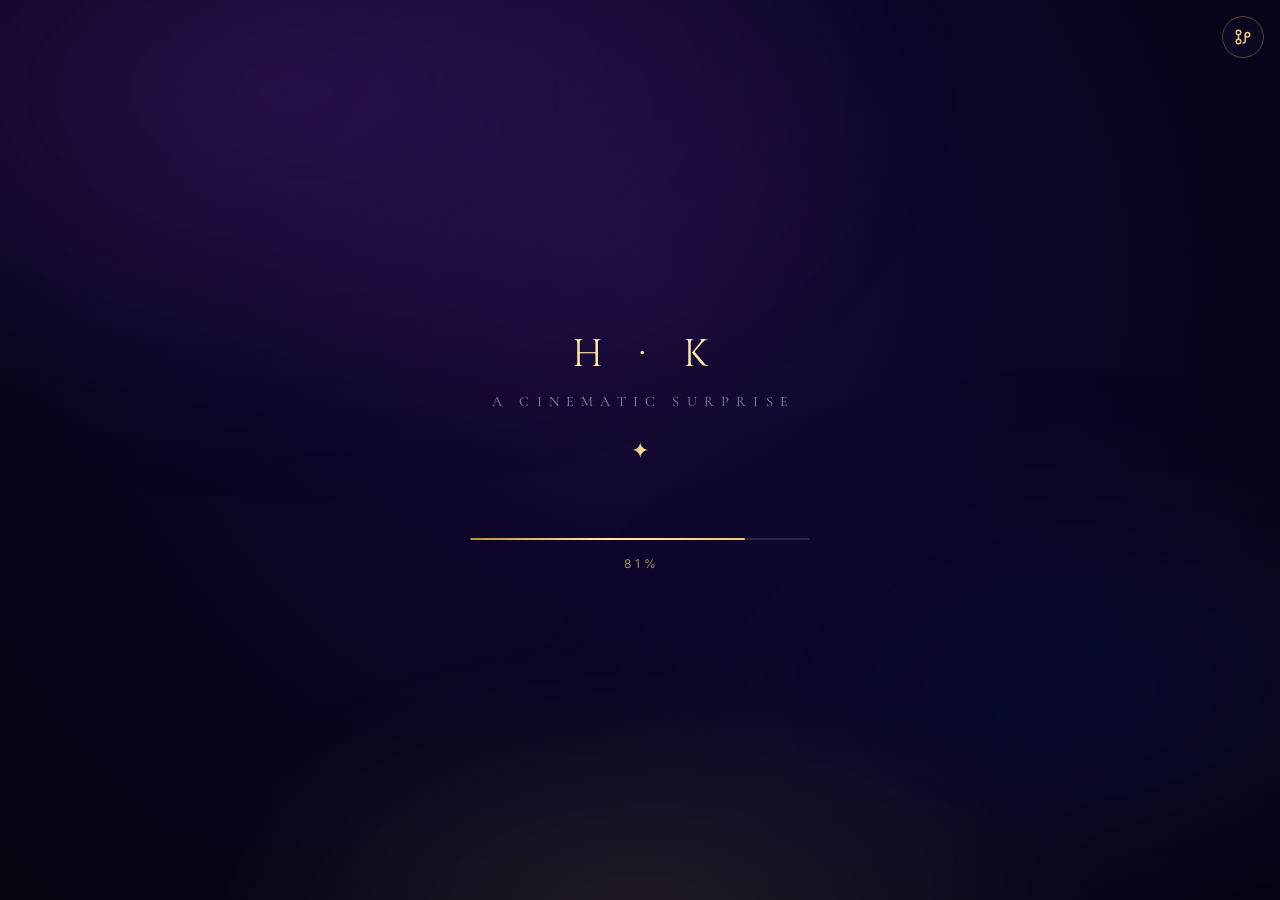
<file: index.html>
<!doctype html>
<html lang="en">
  <head>
    <meta charset="UTF-8" />
    <meta
      name="viewport"
      content="width=device-width, initial-scale=1.0, maximum-scale=1.0, user-scalable=no, viewport-fit=cover"
    />
    <meta name="theme-color" content="#000000" />
    <meta name="apple-mobile-web-app-capable" content="yes" />
    <meta name="apple-mobile-web-app-status-bar-style" content="black-translucent" />
    <meta name="format-detection" content="telephone=no" />
    <title>Happy Birthday, Hamna ✨</title>
    <link rel="preconnect" href="https://fonts.googleapis.com" />
    <link rel="preconnect" href="https://fonts.gstatic.com" crossorigin />
    <link
      href="https://fonts.googleapis.com/css2?family=Cinzel:wght@400;500;600;700;800&family=Cormorant+Garamond:ital,wght@0,300;0,400;0,500;0,600;1,300;1,400&family=Inter:wght@300;400;500;600&display=swap"
      rel="stylesheet"
    />
    <style>
      /* ============================================================
         GLOBAL THEME — Elegant · Luxury · Dreamy · Magical · Emotional
         Palette: Black · Deep Purple · Midnight Blue · Gold · White
         ============================================================ */
      :root {
        --gold: #e8c87a;
        --gold-bright: #ffe9a8;
        --gold-deep: #b8923f;
        --purple-deep: #2a0a4a;
        --purple-mid: #4b1d7a;
        --midnight: #060818;
        --midnight-blue: #0b1340;
        --white-soft: #f7f3ec;
        --serif: 'Cormorant Garamond', Georgia, serif;
        --display: 'Cinzel', Georgia, serif;
        --sans: 'Inter', system-ui, sans-serif;
      }

      * {
        -webkit-tap-highlight-color: transparent;
        -webkit-touch-callout: none;
        box-sizing: border-box;
      }

      html,
      body {
        margin: 0;
        padding: 0;
        background: var(--midnight);
        color: var(--white-soft);
        font-family: var(--sans);
        overflow: hidden;
        overscroll-behavior: none;
        touch-action: manipulation;
        -webkit-text-size-adjust: 100%;
        text-size-adjust: 100%;
        height: 100%;
      }

      .birthday-app {
        position: fixed;
        inset: 0;
        overflow: hidden;
        background: radial-gradient(ellipse at 50% 30%, #1a0b3a 0%, #0a0524 45%, #05030f 100%);
      }

      /* Typography */
      .font-display { font-family: var(--display); letter-spacing: 0.08em; }
      .font-serif { font-family: var(--serif); }
      .font-sans { font-family: var(--sans); }
      .text-gold-bright { color: var(--gold-bright); }

      .gold-gradient {
        background: linear-gradient(110deg, #b8923f 0%, #ffe9a8 35%, #e8c87a 55%, #ffe9a8 75%, #b8923f 100%);
        background-size: 220% 100%;
        -webkit-background-clip: text;
        background-clip: text;
        -webkit-text-fill-color: transparent;
        color: transparent;
      }
      .gold-gradient-animate {
        background: linear-gradient(110deg, #b8923f 0%, #ffe9a8 35%, #e8c87a 55%, #ffe9a8 75%, #b8923f 100%);
        background-size: 220% 100%;
        -webkit-background-clip: text;
        background-clip: text;
        -webkit-text-fill-color: transparent;
        color: transparent;
        animation: goldShimmer 6s ease-in-out infinite;
      }
      @keyframes goldShimmer { 0%,100%{background-position:0% 50%;} 50%{background-position:100% 50%;} }

      /* Glassmorphism */
      .glass {
        background: rgba(20, 12, 45, 0.45);
        backdrop-filter: blur(18px) saturate(140%);
        -webkit-backdrop-filter: blur(18px) saturate(140%);
        border: 1px solid rgba(232, 200, 122, 0.22);
        box-shadow: 0 8px 40px rgba(0,0,0,0.55), inset 0 1px 0 rgba(255,255,255,0.06);
      }

      /* Scene transitions */
      .scene {
        position: absolute; inset: 0;
        display: flex; align-items: center; justify-content: center; flex-direction: column;
        opacity: 0; visibility: hidden;
        transition: opacity 1.6s ease, visibility 1.6s ease;
        will-change: opacity;
        padding: max(1.5rem, env(safe-area-inset-top)) 1.25rem max(1.5rem, env(safe-area-inset-bottom));
      }
      .scene.active { opacity: 1; visibility: visible; }
      .scene-inner { position: relative; width: 100%; height: 100%; display: flex; flex-direction: column; align-items: center; justify-content: center; }
      .center-col { display: flex; flex-direction: column; align-items: center; justify-content: center; }

      /* Starfield / aurora / gold dust */
      .starfield { position: absolute; inset: 0; overflow: hidden; pointer-events: none; }
      .star { position: absolute; background: #fff; border-radius: 50%; opacity: 0; animation: twinkle var(--dur,4s) ease-in-out infinite; animation-delay: var(--delay,0s); }
      @keyframes twinkle { 0%,100%{opacity:0;transform:scale(0.6);} 50%{opacity:var(--max-opacity,0.9);transform:scale(1);} }

      .aurora {
        position: absolute; inset: -20%;
        background: radial-gradient(ellipse 60% 50% at 30% 20%, rgba(75,29,122,0.45) 0%, transparent 60%),
          radial-gradient(ellipse 50% 40% at 75% 70%, rgba(11,19,64,0.5) 0%, transparent 55%),
          radial-gradient(ellipse 45% 35% at 50% 90%, rgba(232,200,122,0.12) 0%, transparent 60%);
        filter: blur(40px); animation: auroraDrift 22s ease-in-out infinite alternate; pointer-events: none;
      }
      @keyframes auroraDrift {
        0%{transform:translate(0,0) scale(1);opacity:0.7;}
        50%{transform:translate(3%,-2%) scale(1.08);opacity:1;}
        100%{transform:translate(-2%,3%) scale(1.04);opacity:0.85;}
      }

      .gold-dust { position: absolute; border-radius: 50%; background: radial-gradient(circle, #ffe9a8 0%, rgba(232,200,122,0.6) 40%, transparent 70%); pointer-events: none; animation: floatUp var(--dur,12s) linear infinite; animation-delay: var(--delay,0s); }
      @keyframes floatUp {
        0%{transform:translateY(0) translateX(0) scale(0.5);opacity:0;}
        10%{opacity:var(--max-opacity,0.8);} 90%{opacity:var(--max-opacity,0.8);}
        100%{transform:translateY(-120vh) translateX(var(--drift,20px)) scale(1.1);opacity:0;}
      }

      /* Buttons */
      .btn-gold {
        padding: 0.9rem 2.2rem; font-family: var(--display); font-size: 0.85rem; letter-spacing: 0.22em; text-transform: uppercase;
        color: #1a0b2e; background: linear-gradient(135deg, #ffe9a8 0%, #e8c87a 50%, #b8923f 100%);
        border: none; border-radius: 999px; cursor: pointer;
        box-shadow: 0 0 24px rgba(232,200,122,0.45), 0 8px 20px rgba(0,0,0,0.4);
        transition: transform 0.2s ease, box-shadow 0.3s ease; -webkit-user-select: none; user-select: none; touch-action: manipulation;
      }
      .btn-gold:active { transform: scale(0.96); box-shadow: 0 0 34px rgba(232,200,122,0.7), 0 4px 14px rgba(0,0,0,0.5); }
      .btn-ghost {
        padding: 0.75rem 1.8rem; font-family: var(--display); font-size: 0.75rem; letter-spacing: 0.2em; text-transform: uppercase;
        color: var(--gold); background: transparent; border: 1px solid rgba(232,200,122,0.4); border-radius: 999px; cursor: pointer;
        transition: transform 0.2s ease, border-color 0.3s ease, color 0.3s ease; -webkit-user-select: none; user-select: none; touch-action: manipulation;
      }
      .btn-ghost:active { transform: scale(0.96); border-color: var(--gold-bright); color: var(--gold-bright); }

      /* Scene 1 — Loading */
      @keyframes logoFadeIn { 0%{opacity:0;transform:scale(0.85) translateY(20px);filter:blur(8px);} 100%{opacity:1;transform:scale(1) translateY(0);filter:blur(0);} }
      @keyframes progressFill { from{width:0%;} to{width:100%;} }
      @keyframes pulseGlow { 0%,100%{box-shadow:0 0 20px rgba(232,200,122,0.4),0 0 40px rgba(232,200,122,0.2);} 50%{box-shadow:0 0 35px rgba(232,200,122,0.7),0 0 70px rgba(232,200,122,0.35);} }
      .loading-logo { animation: logoFadeIn 1.8s ease forwards, pulseGlow 4s ease-in-out infinite 1.8s; }
      .progress-track { position: relative; width: min(78vw, 340px); height: 2px; background: rgba(255,255,255,0.12); border-radius: 999px; overflow: hidden; }
      .progress-fill { position: absolute; inset: 0; width: 0%; background: linear-gradient(90deg, #b8923f, #ffe9a8, #e8c87a); border-radius: 999px; box-shadow: 0 0 12px rgba(232,200,122,0.7); transition: width 0.1s linear; }

      /* Scene 2 — Door */
      .door-stage { perspective: 1400px; perspective-origin: 50% 45%; }
      .door-frame { position: relative; width: min(72vw, 320px); height: min(72vh, 460px); transform-style: preserve-3d; }
      .door-panel { position: absolute; top: 0; width: 50%; height: 100%; background: linear-gradient(135deg, #2a1545 0%, #14082a 100%); border: 1px solid rgba(232,200,122,0.35); box-shadow: inset 0 0 30px rgba(0,0,0,0.6), 0 0 30px rgba(232,200,122,0.15); transition: transform 2.2s cubic-bezier(0.16,1,0.3,1); transform-origin: center; }
      .door-panel.left { left: 0; transform-origin: left center; border-radius: 8px 2px 2px 8px; }
      .door-panel.right { right: 0; transform-origin: right center; border-radius: 2px 8px 8px 2px; }
      .door-frame.open .door-panel.left { transform: rotateY(-105deg) translateX(-6px); }
      .door-frame.open .door-panel.right { transform: rotateY(105deg) translateX(6px); }
      .door-light { position: absolute; top: 50%; left: 50%; width: 60%; height: 80%; transform: translate(-50%,-50%) scale(0); background: radial-gradient(ellipse, rgba(255,233,168,0.9) 0%, rgba(232,200,122,0.4) 35%, transparent 70%); border-radius: 50%; opacity: 0; transition: opacity 1.4s ease, transform 1.6s ease; filter: blur(8px); }
      .door-frame.open .door-light { opacity: 1; transform: translate(-50%,-50%) scale(1); }
      .door-handle { position: absolute; top: 50%; width: 8px; height: 8px; background: radial-gradient(circle, #ffe9a8, #b8923f); border-radius: 50%; box-shadow: 0 0 10px rgba(232,200,122,0.8); transform: translateY(-50%); }
      .door-handle.left { right: 10px; } .door-handle.right { left: 10px; }
      .door-arch { position: absolute; top: -10px; left: -10px; right: -10px; bottom: -10px; border: 1px solid rgba(232,200,122,0.25); border-radius: 140px 140px 10px 10px; pointer-events: none; }

      /* Scene 3 — Galaxy Story */
      @keyframes lineReveal { 0%{opacity:0;transform:translateY(24px);filter:blur(6px);} 100%{opacity:1;transform:translateY(0);filter:blur(0);} }
      @keyframes lineFade { 0%,85%{opacity:1;transform:translateY(0);filter:blur(0);} 100%{opacity:0;transform:translateY(-12px);filter:blur(4px);} }
      .story-line { animation: lineReveal 1.4s ease forwards; }
      .story-line.fading { animation: lineFade 2s ease forwards; }

      /* Scene 4 — Title */
      @keyframes titleEntrance { 0%{opacity:0;transform:scale(0.7) translateY(40px);filter:blur(10px);} 60%{opacity:1;filter:blur(0);} 100%{opacity:1;transform:scale(1) translateY(0);filter:blur(0);} }
      @keyframes gentleFloat { 0%,100%{transform:translateY(0);} 50%{transform:translateY(-10px);} }
      .title-entrance { animation: titleEntrance 2s cubic-bezier(0.16,1,0.3,1) forwards, gentleFloat 5s ease-in-out infinite 2s; opacity: 0; }
      @keyframes glowPulse { 0%,100%{text-shadow:0 0 18px rgba(232,200,122,0.4),0 0 36px rgba(232,200,122,0.2);} 50%{text-shadow:0 0 28px rgba(232,200,122,0.65),0 0 56px rgba(232,200,122,0.3);} }
      .glow-pulse { animation: glowPulse 4s ease-in-out infinite; }
      @keyframes dateRise { 0%{opacity:0;transform:translateY(20px);letter-spacing:0.4em;} 100%{opacity:1;transform:translateY(0);letter-spacing:0.32em;} }
      .date-rise { animation: dateRise 1.6s ease 1.2s forwards; opacity: 0; }

      /* Scene 5 — Flowers */
      @keyframes bloom { 0%{opacity:0;transform:scale(0) rotate(-40deg);} 60%{opacity:1;transform:scale(1.12) rotate(8deg);} 100%{opacity:1;transform:scale(1) rotate(0deg);} }
      .flower { animation: bloom 1.8s cubic-bezier(0.34,1.56,0.64,1) forwards; transform-origin: center; opacity: 0; }
      @keyframes petalFall { 0%{transform:translateY(-10vh) translateX(0) rotate(0deg);opacity:0;} 10%{opacity:0.9;} 90%{opacity:0.9;} 100%{transform:translateY(110vh) translateX(var(--sway,40px)) rotate(var(--spin,360deg));opacity:0;} }
      .petal { position: absolute; top: -8vh; animation: petalFall var(--dur,9s) linear infinite; animation-delay: var(--delay,0s); pointer-events: none; }

      /* Scene 6 — Envelope */
      @keyframes envelopeDrop { 0%{opacity:0;transform:translateY(-60vh) rotate(-8deg) scale(0.8);} 70%{opacity:1;} 100%{opacity:1;transform:translateY(0) rotate(0deg) scale(1);} }
      .envelope-drop { animation: envelopeDrop 2.4s cubic-bezier(0.34,1.2,0.64,1) forwards; }
      @keyframes letterRise { 0%{transform:translateY(100%) scale(0.9);opacity:0;} 100%{transform:translateY(0) scale(1);opacity:1;} }
      .letter-rise { animation: letterRise 1.6s cubic-bezier(0.16,1,0.3,1) forwards; }
      .envelope-wrap { position: relative; width: min(82vw, 380px); perspective: 1000px; }
      .envelope-body { position: relative; width: 100%; height: 240px; background: linear-gradient(160deg, #3a1860 0%, #1e0a3c 100%); border: 1px solid rgba(232,200,122,0.4); border-radius: 10px; box-shadow: 0 20px 60px rgba(0,0,0,0.6), 0 0 30px rgba(232,200,122,0.18); overflow: hidden; }
      .envelope-flap { position: absolute; top: 0; left: 0; width: 100%; height: 50%; background: linear-gradient(160deg, #4a1f78 0%, #2a1248 100%); border-bottom: 1px solid rgba(232,200,122,0.3); clip-path: polygon(0 0, 100% 0, 50% 100%); transform-origin: top; transition: transform 1.4s cubic-bezier(0.16,1,0.3,1); z-index: 3; }
      .envelope-wrap.open .envelope-flap { transform: rotateX(180deg); }
      .envelope-seal { position: absolute; top: 50%; left: 50%; width: 54px; height: 54px; transform: translate(-50%,-50%); background: radial-gradient(circle, #ffe9a8 0%, #e8c87a 45%, #b8923f 100%); border-radius: 50%; box-shadow: 0 0 18px rgba(232,200,122,0.6); display: flex; align-items: center; justify-content: center; z-index: 4; transition: opacity 0.6s ease; }
      .envelope-wrap.open .envelope-seal { opacity: 0; }
      .letter { position: absolute; inset: 0; background: linear-gradient(180deg, #fbf6ec 0%, #f3ead4 100%); color: #2a1545; border-radius: 10px; padding: 1.6rem 1.4rem; overflow-y: auto; -webkit-overflow-scrolling: touch; z-index: 2; opacity: 0; }
      .envelope-wrap.open .letter { opacity: 1; }
      .letter p { font-family: var(--serif); font-size: 1.02rem; line-height: 1.7; margin: 0 0 0.85rem; color: #2a1545; }
      .letter-scroll { max-height: 70vh; scrollbar-width: thin; scrollbar-color: rgba(232,200,122,0.4) transparent; }
      .letter-scroll::-webkit-scrollbar { width: 4px; } .letter-scroll::-webkit-scrollbar-thumb { background: rgba(232,200,122,0.4); border-radius: 999px; }

      /* Scene 7 — Dua */
      @keyframes duaHandsGlow { 0%,100%{filter:drop-shadow(0 0 14px rgba(232,200,122,0.4)) drop-shadow(0 0 28px rgba(232,200,122,0.2));transform:scale(1);} 50%{filter:drop-shadow(0 0 24px rgba(232,200,122,0.7)) drop-shadow(0 0 48px rgba(232,200,122,0.35));transform:scale(1.05);} }
      .dua-hands { animation: duaHandsGlow 4s ease-in-out infinite; }
      @keyframes duaLineRise { 0%{opacity:0;transform:translateY(18px);} 100%{opacity:1;transform:translateY(0);} }
      .dua-line { animation: duaLineRise 1.2s ease forwards; opacity: 0; }
      .dua-panel { max-height: 42vh; overflow-y: auto; -webkit-overflow-scrolling: touch; scrollbar-width: thin; scrollbar-color: rgba(232,200,122,0.4) transparent; }
      .dua-panel::-webkit-scrollbar { width: 4px; } .dua-panel::-webkit-scrollbar-thumb { background: rgba(232,200,122,0.4); border-radius: 999px; }

      /* Scene 8 — Gift */
      @keyframes giftAppear { 0%{opacity:0;transform:scale(0.5) translateY(30px);} 100%{opacity:1;transform:scale(1) translateY(0);} }
      .gift-appear { animation: giftAppear 1.4s cubic-bezier(0.34,1.4,0.64,1) forwards; }
      @keyframes lidOpen { 0%{transform:translateY(0) rotate(0deg);} 100%{transform:translateY(-60px) rotate(-18deg);opacity:0.9;} }
      .gift-lid.open { animation: lidOpen 1.2s cubic-bezier(0.16,1,0.3,1) forwards; }
      @keyframes giftBurst { 0%{opacity:0;transform:scale(0);} 40%{opacity:1;} 100%{opacity:0;transform:scale(6);} }
      .gift-burst { position: absolute; inset: 0; background: radial-gradient(circle, rgba(255,233,168,0.9) 0%, rgba(232,200,122,0.4) 30%, transparent 60%); border-radius: 50%; animation: giftBurst 1.6s ease-out 0.4s forwards; opacity: 0; pointer-events: none; }

      /* Scene 9 — Fireworks */
      @keyframes fwExplode { 0%{transform:scale(0);opacity:0;} 10%{opacity:1;} 100%{transform:scale(1);opacity:0;} }
      .fw-particle { position: absolute; width: 4px; height: 4px; border-radius: 50%; animation: fwExplode 1.4s ease-out forwards; }
      .confetti { position: absolute; top: -10px; width: 8px; height: 14px; animation: confettiFall var(--dur,5s) linear infinite; animation-delay: var(--delay,0s); pointer-events: none; }
      @keyframes confettiFall { 0%{transform:translateY(-10vh) rotate(0deg);opacity:1;} 100%{transform:translateY(110vh) rotate(var(--spin,720deg));opacity:0.4;} }

      /* Scene 10 — Ending */
      @keyframes finalReveal { 0%{opacity:0;transform:translateY(20px);filter:blur(6px);} 100%{opacity:1;transform:translateY(0);filter:blur(0);} }
      .final-line { animation: finalReveal 1.6s ease forwards; opacity: 0; }
      @keyframes endingGlow { 0%,100%{opacity:0.4;transform:scale(1);} 50%{opacity:0.7;transform:scale(1.1);} }
      .ending-glow { animation: endingGlow 6s ease-in-out infinite; }

      /* Audio control */
      .audio-control { position: fixed; top: max(1rem, env(safe-area-inset-top)); right: max(1rem, env(safe-area-inset-right)); width: 42px; height: 42px; border-radius: 50%; display: flex; align-items: center; justify-content: center; z-index: 100; background: rgba(20,12,45,0.5); backdrop-filter: blur(10px); border: 1px solid rgba(232,200,122,0.3); color: var(--gold); cursor: pointer; touch-action: manipulation; -webkit-user-select: none; user-select: none; transition: transform 0.2s ease, border-color 0.3s ease; }
      .audio-control:active { transform: scale(0.92); border-color: var(--gold-bright); }

      /* Utilities */
      .fade-in-slow { animation: lineReveal 2s ease forwards; opacity: 0; }
      .story-dots { position: absolute; bottom: max(2rem, env(safe-area-inset-bottom)); display: flex; gap: 8px; }
      .story-dot { width: 6px; height: 6px; border-radius: 50%; background: rgba(255,255,255,0.18); transition: background 0.5s ease; }
      .story-dot.active { background: var(--gold); box-shadow: 0 0 8px rgba(232,200,122,0.7); }

      @media (prefers-reduced-motion: reduce) { * { animation-duration: 0.01ms !important; animation-iteration-count: 1 !important; transition-duration: 0.01ms !important; } }
    </style>
  
    <div class="birthday-app">
      <button class="audio-control" id="audioBtn" aria-label="Play music" title="Play music">
        <svg id="audioIcon" width="18" height="18" viewBox="0 0 24 24" fill="none" stroke="currentColor" stroke-width="2" stroke-linecap="round" stroke-linejoin="round">
          <circle cx="6" cy="18" r="3"/><circle cx="6" cy="6" r="3"/><path d="M18 6a3 3 0 0 1 0 6 3 3 0 0 1 0-6z"/><path d="M6 9v6"/><path d="M15 9v8a3 3 0 0 1-3 3"/>
        </svg>
      </button>

      <!-- Scene 1: Loading -->
      <section class="scene active" id="scene-loading">
        <div class="scene-inner">
          <div class="aurora"></div>
          <div class="starfield" id="loading-stars"></div>
          <div class="loading-logo center-col" style="margin-bottom: 3rem;">
            <div class="font-display text-gold-bright" style="font-size: clamp(1.6rem,6vw,2.4rem); letter-spacing: 0.35em; padding-left: 0.35em;">H · K</div>
            <div class="font-serif" style="margin-top: 0.8rem; font-size: clamp(0.7rem,2.6vw,0.9rem); letter-spacing: 0.5em; padding-left: 0.5em; color: rgba(247,243,236,0.55);">A CINEMATIC SURPRISE</div>
            <div class="gold-gradient-animate font-display" style="margin-top: 1.6rem; font-size: clamp(1rem,4vw,1.4rem); letter-spacing: 0.25em; padding-left: 0.25em;">✦</div>
          </div>
          <div class="progress-track" style="margin-top: 1.5rem;"><div class="progress-fill" id="progressFill"></div></div>
          <div class="font-sans" id="progressText" style="margin-top: 1rem; font-size: 0.75rem; letter-spacing: 0.3em; color: rgba(232,200,122,0.7); padding-left: 0.3em;">0%</div>
        </div>
      </section>

      <!-- Scene 2: Door -->
      <section class="scene" id="scene-door">
        <div class="scene-inner">
          <div class="starfield" id="door-stars"></div>
          <div class="starfield" id="door-dust"></div>
          <div class="door-stage center-col">
            <div class="door-frame" id="doorFrame">
              <div class="door-arch"></div>
              <div class="door-light"></div>
              <div class="door-panel left"><div class="door-handle left"></div><div class="font-display gold-gradient" style="position:absolute; top:20%; left:0; width:100%; text-align:center; font-size:0.7rem; letter-spacing:0.3em;">H · K</div></div>
              <div class="door-panel right"><div class="door-handle right"></div><div class="font-display gold-gradient" style="position:absolute; bottom:18%; left:0; width:100%; text-align:center; font-size:0.7rem; letter-spacing:0.3em;">03 · 08</div></div>
            </div>
            <div class="font-serif fade-in-slow" id="doorText" style="margin-top: 2.2rem; font-size: clamp(0.9rem,3.5vw,1.2rem); color: rgba(247,243,236,0.7); font-style: italic; text-align: center;">A door awaits…</div>
          </div>
        </div>
      </section>

      <!-- Scene 3: Galaxy Story -->
      <section class="scene" id="scene-story">
        <div class="scene-inner">
          <div class="aurora"></div>
          <div class="starfield" id="story-stars"></div>
          <div id="storyLine" class="story-line" style="max-width: min(86vw,620px); text-align: center; padding: 0 1rem;"></div>
          <div class="story-dots" id="storyDots"></div>
        </div>
      </section>

      <!-- Scene 4: Birthday Title -->
      <section class="scene" id="scene-title">
        <div class="scene-inner">
          <div class="aurora"></div>
          <div class="starfield" id="title-stars"></div>
          <div class="starfield" id="title-dust"></div>
          <div class="center-col title-entrance" style="text-align: center;">
            <div class="font-display glow-pulse" style="font-size: clamp(1.1rem,5vw,1.7rem); letter-spacing: 0.22em; padding-left: 0.22em; color: rgba(247,243,236,0.9);">🎉 Happy Birthday 🎉</div>
            <h1 class="font-display gold-gradient-animate" style="margin: 1.2rem 0; font-size: clamp(2.4rem,11vw,4.6rem); line-height: 1.1; letter-spacing: 0.04em; font-weight: 700;">Hamna Khalid</h1>
            <div class="font-display date-rise" style="font-size: clamp(0.95rem,4vw,1.25rem); color: var(--gold); letter-spacing: 0.32em; padding-left: 0.32em;">22nd· BIRTHDAY</div>
          </div>
          <div id="titleCta"></div>
        </div>
      </section>

      <!-- Scene 5: Flowers -->
      <section class="scene" id="scene-flowers">
        <div class="scene-inner">
          <div class="aurora"></div>
          <div class="starfield" id="flowers-stars"></div>
          <div class="starfield" id="petalsLayer"></div>
          <div id="flowersLayer" style="position: absolute; inset: 0; pointer-events: none;"></div>
          <div class="font-serif fade-in-slow" style="position: relative; z-index: 2; text-align: center; font-size: clamp(1.1rem,4.5vw,1.6rem); font-style: italic; color: rgba(247,243,236,0.85); background: rgba(10,5,24,0.35); padding: 0.6rem 1.4rem; border-radius: 999px; backdrop-filter: blur(6px); "> In the world full of thorns you are the only rose that stands out” 🌹✨ </div>
          <div id="flowersCta"></div>
        </div>
      </section>

      <!-- Scene 6: Envelope -->
      <section class="scene" id="scene-envelope">
        <div class="scene-inner">
          <div class="aurora"></div>
          <div class="starfield" id="env-stars"></div>
          <div class="starfield" id="env-dust"></div>
          <div class="font-serif" id="envHint" style="margin-bottom: 1.8rem; text-align: center; font-style: italic; font-size: clamp(0.95rem,3.8vw,1.25rem); color: rgba(247,243,236,0.7); transition: opacity 1s ease;">A message from the sky…</div>
          <div class="envelope-wrap" id="envelopeWrap" style="opacity: 0;">
            <div class="envelope-body">
              <div class="envelope-flap"></div>
              <div class="envelope-seal"><span class="font-display" style="color: #3a1860; font-size: 1.1rem; font-weight: 700;">H</span></div>
              <div id="letterSlot"></div>
            </div>
          </div>
          <div id="envCta"></div>
        </div>
      </section>

      <!-- Scene 7: Dua -->
      <section class="scene" id="scene-dua">
        <div class="scene-inner">
          <div class="aurora"></div>
          <div class="starfield" id="dua-stars"></div>
          <div class="starfield" id="dua-dust"></div>
          <div class="dua-hands" style="font-size: clamp(3.5rem,16vw,6rem); margin-bottom: 1.6rem;">🤲</div>
          <div class="font-display gold-gradient-animate" style="font-size: clamp(1.3rem,5vw,1.8rem); letter-spacing: 0.1em; margin-bottom: 2rem;">A Dua For You</div>
          <div class="glass dua-panel" id="duaPanel" style="max-width: min(88vw,580px); width: 100%; padding: 1.8rem 1.5rem; border-radius: 18px;"></div>
          <div id="duaCta"></div>
        </div>
      </section>

      <!-- Scene 8: Gift -->
      <section class="scene" id="scene-gift">
        <div class="scene-inner">
          <div class="aurora"></div>
          <div class="starfield" id="gift-stars"></div>
          <div class="gift-appear" id="giftBox" style="position: relative; width: min(60vw,220px); height: min(60vw,220px);">
            <div class="gift-burst" id="giftBurst" style="display:none;"></div>
            <div style="position:absolute; bottom:0; left:10%; width:80%; height:62%; background:linear-gradient(160deg,#3a1860 0%,#1e0a3c 100%); border:1px solid rgba(232,200,122,0.45); border-radius:8px; box-shadow:0 16px 40px rgba(0,0,0,0.55),0 0 26px rgba(232,200,122,0.25);">
              <div style="position:absolute; left:47%; top:0; width:6%; height:100%; background:linear-gradient(180deg,#ffe9a8,#b8923f);"></div>
              <div style="position:absolute; top:32%; left:0; width:100%; height:6%; background:linear-gradient(90deg,#ffe9a8,#b8923f);"></div>
            </div>
            <div class="gift-lid" id="giftLid" style="position:absolute; top:30%; left:6%; width:88%; height:20%; background:linear-gradient(160deg,#4a1f78 0%,#2a1248 100%); border:1px solid rgba(232,200,122,0.5); border-radius:8px; box-shadow:0 6px 18px rgba(0,0,0,0.5),0 0 18px rgba(232,200,122,0.3); z-index:2;">
              <div style="position:absolute; top:-46%; left:50%; transform:translateX(-50%); font-size:clamp(1.6rem,8vw,2.6rem); filter:drop-shadow(0 0 8px rgba(232,200,122,0.6));">🎀</div>
            </div>
          </div>
          <div class="font-serif fade-in-slow" id="giftText" style="margin-top: 2.4rem; font-style: italic; font-size: clamp(1rem,4vw,1.3rem); color: rgba(247,243,236,0.8);">Something magical inside…</div>
        </div>
      </section>

      <!-- Scene 9: Fireworks -->
      <section class="scene" id="scene-fireworks">
        <div class="scene-inner">
          <div class="starfield" id="fw-stars"></div>
          <div class="starfield" id="confettiLayer"></div>
          <div class="starfield" id="burstsLayer"></div>
          <div class="font-display gold-gradient-animate" style="position: relative; z-index: 2; font-size: clamp(1.6rem,7vw,2.6rem); text-align: center; text-shadow: 0 0 30px rgba(232,200,122,0.4);">🎆 Celebrate 🎆</div>
          <div id="fwCta"></div>
        </div>
      </section>

      <!-- Scene 10: Ending -->
      <section class="scene" id="scene-ending">
        <div class="scene-inner">
          <div class="aurora"></div>
          <div class="starfield" id="end-stars"></div>
          <div class="starfield" id="end-dust"></div>
          <div class="font-display gold-gradient-animate glow-pulse" style="font-size: clamp(1.3rem,5.5vw,2rem); text-align: center; margin-bottom: 1.8rem; letter-spacing: 0.05em;">✨ Happy Birthday Hamna Khalid ✨</div>
          <div class="glass" id="endPanel" style="max-width: min(90vw,600px); width: 100%; padding: 1.8rem 1.5rem; border-radius: 20px; max-height: 58vh; overflow-y: auto;"></div>
          <div id="endFooter"></div>
        </div>
      </section>
    </div>

    <script>
      /* ============================================================
         CONTENT DATA
         ============================================================ */
      var STORY_LINES = [
        'Out of billions of people...',
        'Every person carries a different story.',
        'Some stories are ordinary...',
        'Some are unforgettable.',
        'Today...',
        'belongs to someone special.'
      ];

      var LETTER_PARAGRAPHS = [
        'Happy Birthday. 🎂✨',
        'Today is not just another day.',
        'It is a reminder that someone truly special came into this world.',
        'I hope this birthday marks the beginning of another beautiful chapter filled with happiness, peace, success, unforgettable memories, and endless blessings.',
        'Life won\u2019t always be easy, but I truly hope you always find the strength to smile through every challenge and the courage to keep moving forward.',
        'Never forget how valuable and unique you are.',
        'Keep smiling.',
        'Keep believing in yourself.',
        'Keep chasing your dreams because they are worth every effort.',
        'May every sunrise bring you hope.',
        'May every sunset leave you with peace.',
        'May your heart always remain filled with kindness, gratitude, and happiness.',
        'I don\u2019t expect anything in return.',
        'Your happiness is enough.',
        'Your smile is enough.',
        'Knowing that you\u2019re doing well is more than enough for me.',
        'May Allah protect you wherever you go.',
        'May He bless your health, your family, your future, your education, your career, and every beautiful dream hidden inside your heart.',
        'May every sincere dua you make be accepted at the perfect time.',
        'Once again...',
        'Happy Birthday, Hamna.',
        'May this year become one of the happiest and most memorable years of your life.',
        '\u2014 Someone who truly admires you.'
      ];

      var DUA_LINES = [
        'May Allah bless your life with happiness, peace, good health, and endless barakah.',
        'May every step you take lead you toward success, goodness, and contentment.',
        'May your heart always remain calm, your smile never fade, and your faith grow stronger every day.',
        'May Allah protect you from every difficulty, every sadness, and every harm, whether seen or unseen.',
        'May He bless your parents, your family, your education, your future, and every dream hidden inside your heart.',
        'May every sincere prayer you make be accepted in the most beautiful way and at the perfect time.',
        'May Allah always keep you under His mercy and guidance.'
      ];

      var ENDING_LINES = [
        'Every beautiful story has a final page...',
        'But beautiful memories never truly end.',
        'I hope this little surprise brought a smile to your face.',
        'Always remember...',
        'You are appreciated.',
        'You are valued.',
        'You are stronger than you think.',
        'Never stop smiling.',
        'Never stop believing in yourself.',
        'May Allah bless every step of your journey.',
        'May your future become brighter than your dreams.',
        'Stay happy.',
        'Stay blessed.',
        'Take care.',
        'Until we meet again...'
      ];

      var SCENE_ORDER = ['loading','door','story','title','flowers','envelope','dua','gift','fireworks','ending'];
      var currentScene = 'loading';
      var timers = [];

      /* ============================================================
         UTILITIES
         ============================================================ */
      function $(id) { return document.getElementById(id); }
      function clearTimers() { timers.forEach(function(t){ clearTimeout(t); clearInterval(t); }); timers = []; }
      function after(ms, fn) { var t = setTimeout(fn, ms); timers.push(t); return t; }
      function later(ms, fn) { var t = setInterval(fn, ms); timers.push(t); return t; }

      function rand(min, max) { return min + Math.random() * (max - min); }
      function pick(arr) { return arr[Math.floor(Math.random() * arr.length)]; }

      function buildStarfield(el, count) {
        var html = '';
        for (var i = 0; i < count; i++) {
          var size = rand(0.6, 2.8);
          html += '<span class="star" style="left:' + rand(0,100) + '%;top:' + rand(0,100) +
            '%;width:' + size + 'px;height:' + size + 'px;--delay:' + rand(0,5) +
            's;--dur:' + rand(3,8) + 's;--max-opacity:' + rand(0.5,1).toFixed(2) + ';"></span>';
        }
        el.innerHTML = html;
      }

      function buildGoldDust(el, count) {
        var html = '';
        for (var i = 0; i < count; i++) {
          var size = rand(2, 7);
          html += '<span class="gold-dust" style="left:' + rand(0,100) + '%;bottom:-' + size +
            'px;width:' + size + 'px;height:' + size + 'px;--delay:' + rand(0,12) +
            's;--dur:' + rand(9,19) + 's;--drift:' + rand(-40,40) + 'px;--max-opacity:' + rand(0.4,0.9).toFixed(2) + ';"></span>';
        }
        el.innerHTML = html;
      }

      function showScene(id) {
        currentScene = id;
        document.querySelectorAll('.scene').forEach(function(s){ s.classList.remove('active'); });
        $('scene-' + id).classList.add('active');
      }

      function advance() {
        var idx = SCENE_ORDER.indexOf(currentScene);
        if (idx < SCENE_ORDER.length - 1) startScene(SCENE_ORDER[idx + 1]);
      }

      function makeButton(text, onClick) {
        var b = document.createElement('button');
        b.className = 'btn-gold fade-in-slow';
        b.textContent = text;
        b.addEventListener('click', onClick);
        return b;
      }

      /* ============================================================
         SCENE 1 — LOADING
         ============================================================ */
      function sceneLoading() {
        showScene('loading');
        clearTimers();
        buildStarfield($('loading-stars'), 80);
        var fill = $('progressFill');
        var text = $('progressText');
        var start = performance.now();
        var duration = 4000;
        function tick(now) {
          var t = Math.min(1, (now - start) / duration);
          var eased = 1 - Math.pow(1 - t, 3);
          var pct = Math.round(eased * 100);
          fill.style.width = pct + '%';
          text.textContent = pct + '%';
          if (t < 1) requestAnimationFrame(tick);
          else after(700, advance);
        }
        requestAnimationFrame(tick);
      }

      /* ============================================================
         SCENE 2 — DOOR
         ============================================================ */
      function sceneDoor() {
        showScene('door');
        clearTimers();
        buildStarfield($('door-stars'), 90);
        buildGoldDust($('door-dust'), 16);
        $('doorFrame').classList.remove('open');
        $('doorText').textContent = 'A door awaits…';
        after(2200, function(){ $('doorFrame').classList.add('open'); $('doorText').textContent = 'Step through…'; });
        after(5200, advance);
      }

      /* ============================================================
         SCENE 3 — GALAXY STORY
         ============================================================ */
      function sceneStory() {
        showScene('story');
        clearTimers();
        buildStarfield($('story-stars'), 100);
        var idx = 0;
        var fading = false;
        var lineEl = $('storyLine');
        var dotsEl = $('storyDots');
        dotsEl.innerHTML = '';
        STORY_LINES.forEach(function(){ dotsEl.innerHTML += '<span class="story-dot"></span>'; });
        var dots = dotsEl.querySelectorAll('.story-dot');

        function render() {
          fading = false;
          lineEl.classList.remove('fading');
          lineEl.innerHTML = '';
          var isFinal = idx === STORY_LINES.length - 1;
          if (isFinal) {
            lineEl.innerHTML = '<span class="font-display gold-gradient-animate" style="font-size:clamp(1.5rem,6vw,2.4rem); letter-spacing:0.06em; line-height:1.3;">' + STORY_LINES[idx] + '</span>';
          } else {
            lineEl.innerHTML = '<span class="font-serif" style="font-size:clamp(1.25rem,5vw,1.9rem); font-style:italic; color:rgba(247,243,236,0.92); line-height:1.4;">' + STORY_LINES[idx] + '</span>';
          }
          dots.forEach(function(d, i){ d.classList.toggle('active', i === idx); });
          after(2400, function(){ lineEl.classList.add('fading'); });
          after(4100, function() {
            if (idx < STORY_LINES.length - 1) { idx++; render(); }
            else after(1600, advance);
          });
        }
        render();
      }

      /* ============================================================
         SCENE 4 — BIRTHDAY TITLE
         ============================================================ */
      function sceneTitle() {
        showScene('title');
        clearTimers();
        buildStarfield($('title-stars'), 100);
        buildGoldDust($('title-dust'), 26);
        $('titleCta').innerHTML = '';
        after(3600, function(){ $('titleCta').appendChild(makeButton('Continue', advance)); });
      }

      /* ============================================================
         SCENE 5 — FLOWERS
         ============================================================ */
      function sceneFlowers() {
        showScene('flowers');
        clearTimers();
        buildStarfield($('flowers-stars'), 60);
        var petalsHtml = '';
        for (var i = 0; i < 22; i++) {
          var color = Math.random() > 0.5 ? '#e8c87a' : '#f4d27a';
          petalsHtml += '<div class="petal" style="left:' + rand(0,100) + '%;--delay:' + rand(0,6) +
            's;--dur:' + rand(7,13) + 's;--sway:' + rand(-60,60) + 'px;--spin:' + rand(-360,360) + 'deg;">' +
            '<svg width="14" height="20" viewBox="0 0 14 20"><ellipse cx="7" cy="10" rx="6" ry="9" fill="' + color + '" opacity="0.85"/></svg></div>';
        }
        $('petalsLayer').innerHTML = petalsHtml;

        var flowersData = [
          { delay: 0.2, size: 90, x: 18, y: 30, hue: '#e8c87a' },
          { delay: 1.0, size: 70, x: 72, y: 24, hue: '#c9a0dc' },
          { delay: 1.8, size: 110, x: 50, y: 58, hue: '#f4d27a' },
          { delay: 2.6, size: 80, x: 24, y: 66, hue: '#b98fd6' },
          { delay: 3.4, size: 96, x: 78, y: 62, hue: '#e8c87a' }
        ];
        var fhtml = '';
        flowersData.forEach(function(f){
          var petals = '';
          [0,72,144,216,288].forEach(function(rot){
            petals += '<ellipse cx="50" cy="28" rx="14" ry="24" fill="' + f.hue + '" opacity="0.92" transform="rotate(' + rot + ' 50 50)" style="filter:drop-shadow(0 0 4px rgba(232,200,122,0.4));"/>';
          });
          fhtml += '<div class="flower" style="position:absolute;left:' + f.x + '%;top:' + f.y + '%;width:' + f.size + 'px;height:' + f.size + 'px;animation-delay:' + f.delay + 's;">' +
            '<svg viewBox="0 0 100 100" width="100%" height="100%">' + petals +
            '<circle cx="50" cy="50" r="11" fill="#ffe9a8"/><defs><radialGradient id="fg' + f.delay + '"><stop offset="0%" stop-color="#ffe9a8"/><stop offset="100%" stop-color="#b8923f"/></radialGradient></defs></svg></div>';
        });
        $('flowersLayer').innerHTML = fhtml;
        $('flowersCta').innerHTML = '';
        after(5200, function(){ $('flowersCta').appendChild(makeButton('Continue', advance)); });
      }

      /* ============================================================
         SCENE 6 — ENVELOPE
         ============================================================ */
      function sceneEnvelope() {
        showScene('envelope');
        clearTimers();
        buildStarfield($('env-stars'), 70);
        buildGoldDust($('env-dust'), 14);
        var wrap = $('envelopeWrap');
        wrap.classList.remove('open');
        wrap.classList.remove('envelope-drop');
        wrap.style.opacity = '0';
        $('envHint').style.opacity = '1';
        $('letterSlot').innerHTML = '';
        $('envCta').innerHTML = '';

        after(200, function(){ wrap.style.opacity = '1'; wrap.classList.add('envelope-drop'); });
        after(2600, function(){ wrap.classList.add('open'); $('envHint').style.opacity = '0'; });
        after(4000, function() {
          var html = '<div class="letter letter-rise letter-scroll">' +
            '<div class="font-display gold-gradient" style="text-align:center;font-size:1.3rem;letter-spacing:0.08em;margin-bottom:0.4rem;">Dear Hamna,</div>' +
            '<div style="width:60px;height:1px;margin:0 auto 1.2rem;background:rgba(184,146,63,0.5);"></div>';
          LETTER_PARAGRAPHS.forEach(function(p, i){
            var center = (i === 0 || i === LETTER_PARAGRAPHS.length - 1) ? 'center' : 'left';
            var italic = i === 0 ? 'italic' : 'normal';
            html += '<p style="text-align:' + center + ';font-style:' + italic + ';">' + p + '</p>';
          });
          html += '</div>';
          $('letterSlot').innerHTML = html;
        });
        after(5200, function(){ $('envCta').appendChild(makeButton('Continue', advance)); });
      }

      /* ============================================================
         SCENE 7 — DUA
         ============================================================ */
      function sceneDua() {
        showScene('dua');
        clearTimers();
        buildStarfield($('dua-stars'), 80);
        buildGoldDust($('dua-dust'), 20);
        var panel = $('duaPanel');
        var cta = $('duaCta');
        panel.innerHTML = '';
        cta.innerHTML = '';
        var visible = 0;

        function reveal() {
          if (visible >= DUA_LINES.length) {
            var ameen = document.createElement('p');
            ameen.className = 'dua-line font-display gold-gradient-animate';
            ameen.style.cssText = 'font-size:clamp(1.2rem,5vw,1.6rem);text-align:center;margin:1.4rem 0 0;animation-delay:0.3s;';
            ameen.textContent = "Ameen Ya Rabb-ul-\u2018Alameen.";
            panel.appendChild(ameen);
            panel.scrollTop = panel.scrollHeight;
            after(1200, function(){ cta.appendChild(makeButton('Continue', advance)); });
            return;
          }
          var p = document.createElement('p');
          p.className = 'dua-line font-serif';
          p.style.cssText = 'font-size:clamp(1rem,3.6vw,1.18rem);line-height:1.7;color:rgba(247,243,236,0.92);margin:0 0 1rem;';
          p.textContent = DUA_LINES[visible];
          panel.appendChild(p);
          panel.scrollTop = panel.scrollHeight;
          visible++;
          after(1800, reveal);
        }
        reveal();
      }

      /* ============================================================
         SCENE 8 — GIFT
         ============================================================ */
      function sceneGift() {
        showScene('gift');
        clearTimers();
        buildStarfield($('gift-stars'), 90);
        $('giftLid').classList.remove('open');
        $('giftBurst').style.display = 'none';
        $('giftText').textContent = 'Something magical inside…';
        after(2200, function(){ $('giftLid').classList.add('open'); $('giftText').textContent = 'A gift just for you…'; });
        after(2600, function(){ $('giftBurst').style.display = 'block'; });
        after(3800, advance);
      }

      /* ============================================================
         SCENE 9 — FIREWORKS
         ============================================================ */
      function sceneFireworks() {
        showScene('fireworks');
        clearTimers();
        buildStarfield($('fw-stars'), 120);
        var COLORS = ['#ffe9a8','#e8c87a','#b8923f','#c9a0dc','#7a9bff','#ffffff'];
        var confettiHtml = '';
        for (var i = 0; i < 40; i++) {
          confettiHtml += '<span class="confetti" style="left:' + rand(0,100) + '%;background:' + pick(COLORS) +
            ';border-radius:2px;--delay:' + rand(0,5) + 's;--dur:' + rand(4,8) + 's;--spin:' + rand(-540,540) + 'deg;"></span>';
        }
        $('confettiLayer').innerHTML = confettiHtml;
        $('burstsLayer').innerHTML = '';
        $('fwCta').innerHTML = '';

        function spawnBurst() {
          var x = rand(20, 80), y = rand(20, 65), color = pick(COLORS);
          var burst = document.createElement('div');
          burst.style.cssText = 'position:absolute;left:' + x + 'vw;top:' + y + 'vh;width:0;height:0;';
          var html = '<span style="position:absolute;left:-6px;top:-6px;width:12px;height:12px;border-radius:50%;background:radial-gradient(circle,#fff,transparent);animation:fwExplode 0.6s ease-out forwards;"></span>';
          for (var j = 0; j < 28; j++) {
            var angle = rand(0, Math.PI * 2), dist = rand(60, 150);
            var dx = Math.cos(angle) * dist, dy = Math.sin(angle) * dist;
            html += '<span class="fw-particle" style="left:0;top:0;background:' + color + ';box-shadow:0 0 8px ' + color +
              ';transform:translate(' + dx + 'px,' + dy + 'px);animation-delay:' + rand(0,0.2) + 's;"></span>';
          }
          burst.innerHTML = html;
          $('burstsLayer').appendChild(burst);
          after(2000, function(){ burst.remove(); });
        }
        spawnBurst();
        var interval = later(900, spawnBurst);
        after(6000, function(){ $('fwCta').appendChild(makeButton('The final page', advance)); });
      }

      /* ============================================================
         SCENE 10 — ENDING
         ============================================================ */
      function sceneEnding() {
        showScene('ending');
        clearTimers();
        buildStarfield($('end-stars'), 110);
        buildGoldDust($('end-dust'), 28);
        var panel = $('endPanel');
        var footer = $('endFooter');
        panel.innerHTML = '';
        footer.innerHTML = '';
        var visible = 0;

        function reveal() {
          if (visible >= ENDING_LINES.length) {
            after(1400, function() {
              var html = '<div class="center-col fade-in-slow" style="margin-top:1.8rem;">' +
                '<div class="font-display gold-gradient-animate ending-glow" style="font-size:clamp(1.4rem,6vw,2.2rem);letter-spacing:0.1em;">✨ The End ✨</div></div>';
              footer.innerHTML = html;
              var btn = document.createElement('button');
              btn.className = 'btn-ghost fade-in-slow';
              btn.textContent = 'Replay';
              btn.addEventListener('click', startScene.bind(null, 'loading'));
              footer.appendChild(btn);
            });
            return;
          }
          var p = document.createElement('p');
          p.className = 'font-serif fade-in-slow';
          p.style.cssText = 'font-size:clamp(1rem,3.8vw,1.18rem);line-height:1.7;color:rgba(247,243,236,0.9);margin:0 0 0.7rem;text-align:center;';
          p.textContent = ENDING_LINES[visible];
          panel.appendChild(p);
          panel.scrollTop = panel.scrollHeight;
          visible++;
          after(1500, reveal);
        }
        reveal();
      }

      /* ============================================================
         SCENE ROUTER
         ============================================================ */
      function startScene(id) {
        switch (id) {
          case 'loading': sceneLoading(); break;
          case 'door': sceneDoor(); break;
          case 'story': sceneStory(); break;
          case 'title': sceneTitle(); break;
          case 'flowers': sceneFlowers(); break;
          case 'envelope': sceneEnvelope(); break;
          case 'dua': sceneDua(); break;
          case 'gift': sceneGift(); break;
          case 'fireworks': sceneFireworks(); break;
          case 'ending': sceneEnding(); break;
        }
      }

      /* ============================================================
         "HAPPY BIRTHDAY" MUSIC (Web Audio API)
         ============================================================ */
      var MELODY = [
        [392.0,0.75],[392.0,0.25],[440.0,1],[392.0,1],[523.25,1],[493.88,2],
        [392.0,0.75],[392.0,0.25],[440.0,1],[392.0,1],[587.33,1],[523.25,2],
        [392.0,0.75],[392.0,0.25],[783.99,1],[659.25,1],[523.25,1],[493.88,1],[440.0,1],
        [349.23,0.75],[349.23,0.25],[659.25,1],[523.25,1],[587.33,1],[523.25,2],
        [0,2]
      ];
      var BEAT = 0.42;
      var audioCtx = null, masterGain = null, musicTimer = null, musicPlaying = false;

      function initAudio() {
        if (audioCtx) return;
        try {
          var Ctor = window.AudioContext || window.webkitAudioContext;
          audioCtx = new Ctor();
          masterGain = audioCtx.createGain();
          masterGain.gain.value = 0;
          masterGain.connect(audioCtx.destination);
        } catch(e) { audioCtx = null; }
      }

      function playNote(freq, start, dur) {
        var osc = audioCtx.createOscillator();
        osc.type = 'sine'; osc.frequency.value = freq;
        var osc2 = audioCtx.createOscillator();
        osc2.type = 'triangle'; osc2.frequency.value = freq * 2;
        var gain = audioCtx.createGain();
        var gain2 = audioCtx.createGain();
        var noteGain = audioCtx.createGain();
        var attack = 0.04, release = Math.min(0.3, dur * 0.5), peak = 0.5;
        gain.gain.setValueAtTime(0, start);
        gain.gain.linearRampToValueAtTime(peak, start + attack);
        gain.gain.setValueAtTime(peak, start + dur - release);
        gain.gain.exponentialRampToValueAtTime(0.001, start + dur);
        gain2.gain.setValueAtTime(0, start);
        gain2.gain.linearRampToValueAtTime(0.12, start + attack);
        gain2.gain.setValueAtTime(0.12, start + dur - release);
        gain2.gain.exponentialRampToValueAtTime(0.001, start + dur);
        noteGain.gain.value = 0.5;
        osc.connect(gain); osc2.connect(gain2);
        gain.connect(noteGain); gain2.connect(noteGain);
        noteGain.connect(masterGain);
        osc.start(start); osc.stop(start + dur + 0.05);
        osc2.start(start); osc2.stop(start + dur + 0.05);
      }

      function scheduleLoop() {
        if (!musicPlaying) return;
        var t = audioCtx.currentTime + 0.1;
        for (var i = 0; i < MELODY.length; i++) {
          var freq = MELODY[i][0], beats = MELODY[i][1];
          var dur = beats * BEAT;
          if (freq > 0) playNote(freq, t, dur);
          t += dur;
        }
        musicTimer = setTimeout(scheduleLoop, (t - audioCtx.currentTime) * 1000);
      }

      function startMusic() {
        if (musicPlaying) return;
        initAudio();
        if (!audioCtx) return;
        audioCtx.resume();
        var now = audioCtx.currentTime;
        masterGain.gain.cancelScheduledValues(now);
        masterGain.gain.setValueAtTime(0, now);
        masterGain.gain.linearRampToValueAtTime(0.22, now + 1.5);
        musicPlaying = true;
        scheduleLoop();
      }

      function stopMusic() {
        if (!audioCtx) return;
        var now = audioCtx.currentTime;
        masterGain.gain.cancelScheduledValues(now);
        masterGain.gain.setValueAtTime(masterGain.gain.value, now);
        masterGain.gain.linearRampToValueAtTime(0, now + 1);
        if (musicTimer) { clearTimeout(musicTimer); musicTimer = null; }
        setTimeout(function(){ musicPlaying = false; }, 1200);
      }

      function setAudioIcon(playing) {
        var icon = $('audioIcon');
        if (playing) {
          icon.innerHTML = '<circle cx="6" cy="18" r="3"/><path d="M9 18V6l11-2v12"/><circle cx="17" cy="16" r="3"/>';
        } else {
          icon.innerHTML = '<circle cx="6" cy="18" r="3"/><circle cx="6" cy="6" r="3"/><path d="M18 6a3 3 0 0 1 0 6 3 3 0 0 1 0-6z"/><path d="M6 9v6"/><path d="M15 9v8a3 3 0 0 1-3 3"/>';
        }
      }

      var musicOn = false;
      $('audioBtn').addEventListener('click', function() {
        if (musicOn) { stopMusic(); musicOn = false; setAudioIcon(false); this.setAttribute('aria-label','Play music'); }
        else { startMusic(); musicOn = true; setAudioIcon(true); this.setAttribute('aria-label','Mute music'); }
      });

      /* ============================================================
         START
         ============================================================ */
      sceneLoading();
    </script>
  </body>
</html>
</file>
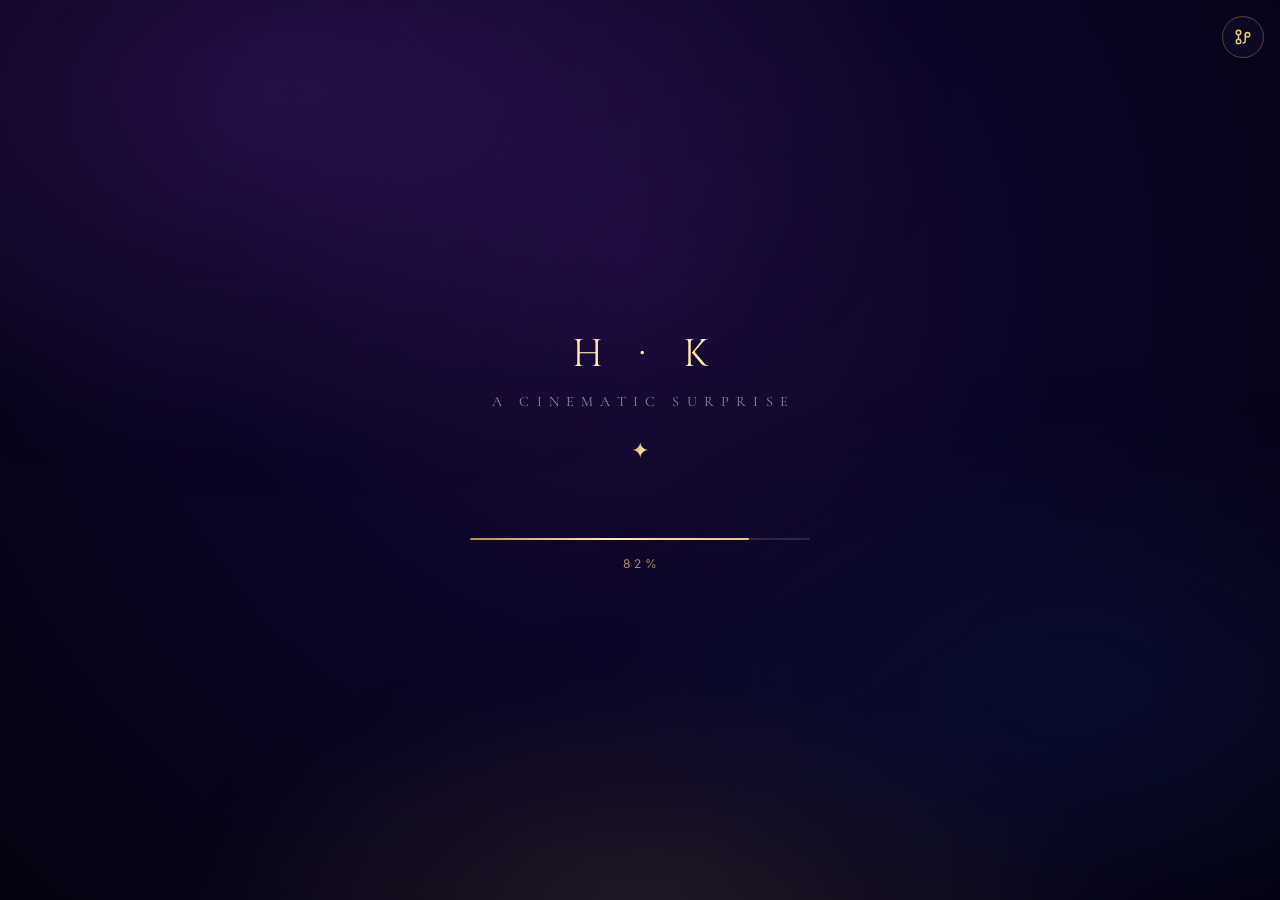
<file: happy-birthday-hamna.html>
<!doctype html>
<html lang="en">
  <head>
    <meta charset="UTF-8" />
    <meta
      name="viewport"
      content="width=device-width, initial-scale=1.0, maximum-scale=1.0, user-scalable=no, viewport-fit=cover"
    />
    <meta name="theme-color" content="#000000" />
    <meta name="apple-mobile-web-app-capable" content="yes" />
    <meta name="apple-mobile-web-app-status-bar-style" content="black-translucent" />
    <meta name="format-detection" content="telephone=no" />
    <title>Happy Birthday, Hamna ✨</title>
    <link rel="preconnect" href="https://fonts.googleapis.com" />
    <link rel="preconnect" href="https://fonts.gstatic.com" crossorigin />
    <link
      href="https://fonts.googleapis.com/css2?family=Cinzel:wght@400;500;600;700;800&family=Cormorant+Garamond:ital,wght@0,300;0,400;0,500;0,600;1,300;1,400&family=Inter:wght@300;400;500;600&display=swap"
      rel="stylesheet"
    />
    <style>
      /* ============================================================
         GLOBAL THEME — Elegant · Luxury · Dreamy · Magical · Emotional
         Palette: Black · Deep Purple · Midnight Blue · Gold · White
         ============================================================ */
      :root {
        --gold: #e8c87a;
        --gold-bright: #ffe9a8;
        --gold-deep: #b8923f;
        --purple-deep: #2a0a4a;
        --purple-mid: #4b1d7a;
        --midnight: #060818;
        --midnight-blue: #0b1340;
        --white-soft: #f7f3ec;
        --serif: 'Cormorant Garamond', Georgia, serif;
        --display: 'Cinzel', Georgia, serif;
        --sans: 'Inter', system-ui, sans-serif;
      }

      * {
        -webkit-tap-highlight-color: transparent;
        -webkit-touch-callout: none;
        box-sizing: border-box;
      }

      html,
      body {
        margin: 0;
        padding: 0;
        background: var(--midnight);
        color: var(--white-soft);
        font-family: var(--sans);
        overflow: hidden;
        overscroll-behavior: none;
        touch-action: manipulation;
        -webkit-text-size-adjust: 100%;
        text-size-adjust: 100%;
        height: 100%;
      }

      .birthday-app {
        position: fixed;
        inset: 0;
        overflow: hidden;
        background: radial-gradient(ellipse at 50% 30%, #1a0b3a 0%, #0a0524 45%, #05030f 100%);
      }

      /* Typography */
      .font-display { font-family: var(--display); letter-spacing: 0.08em; }
      .font-serif { font-family: var(--serif); }
      .font-sans { font-family: var(--sans); }
      .text-gold-bright { color: var(--gold-bright); }

      .gold-gradient {
        background: linear-gradient(110deg, #b8923f 0%, #ffe9a8 35%, #e8c87a 55%, #ffe9a8 75%, #b8923f 100%);
        background-size: 220% 100%;
        -webkit-background-clip: text;
        background-clip: text;
        -webkit-text-fill-color: transparent;
        color: transparent;
      }
      .gold-gradient-animate {
        background: linear-gradient(110deg, #b8923f 0%, #ffe9a8 35%, #e8c87a 55%, #ffe9a8 75%, #b8923f 100%);
        background-size: 220% 100%;
        -webkit-background-clip: text;
        background-clip: text;
        -webkit-text-fill-color: transparent;
        color: transparent;
        animation: goldShimmer 6s ease-in-out infinite;
      }
      @keyframes goldShimmer { 0%,100%{background-position:0% 50%;} 50%{background-position:100% 50%;} }

      /* Glassmorphism */
      .glass {
        background: rgba(20, 12, 45, 0.45);
        backdrop-filter: blur(18px) saturate(140%);
        -webkit-backdrop-filter: blur(18px) saturate(140%);
        border: 1px solid rgba(232, 200, 122, 0.22);
        box-shadow: 0 8px 40px rgba(0,0,0,0.55), inset 0 1px 0 rgba(255,255,255,0.06);
      }

      /* Scene transitions */
      .scene {
        position: absolute; inset: 0;
        display: flex; align-items: center; justify-content: center; flex-direction: column;
        opacity: 0; visibility: hidden;
        transition: opacity 1.6s ease, visibility 1.6s ease;
        will-change: opacity;
        padding: max(1.5rem, env(safe-area-inset-top)) 1.25rem max(1.5rem, env(safe-area-inset-bottom));
      }
      .scene.active { opacity: 1; visibility: visible; }
      .scene-inner { position: relative; width: 100%; height: 100%; display: flex; flex-direction: column; align-items: center; justify-content: center; }
      .center-col { display: flex; flex-direction: column; align-items: center; justify-content: center; }

      /* Starfield / aurora / gold dust */
      .starfield { position: absolute; inset: 0; overflow: hidden; pointer-events: none; }
      .star { position: absolute; background: #fff; border-radius: 50%; opacity: 0; animation: twinkle var(--dur,4s) ease-in-out infinite; animation-delay: var(--delay,0s); }
      @keyframes twinkle { 0%,100%{opacity:0;transform:scale(0.6);} 50%{opacity:var(--max-opacity,0.9);transform:scale(1);} }

      .aurora {
        position: absolute; inset: -20%;
        background: radial-gradient(ellipse 60% 50% at 30% 20%, rgba(75,29,122,0.45) 0%, transparent 60%),
          radial-gradient(ellipse 50% 40% at 75% 70%, rgba(11,19,64,0.5) 0%, transparent 55%),
          radial-gradient(ellipse 45% 35% at 50% 90%, rgba(232,200,122,0.12) 0%, transparent 60%);
        filter: blur(40px); animation: auroraDrift 22s ease-in-out infinite alternate; pointer-events: none;
      }
      @keyframes auroraDrift {
        0%{transform:translate(0,0) scale(1);opacity:0.7;}
        50%{transform:translate(3%,-2%) scale(1.08);opacity:1;}
        100%{transform:translate(-2%,3%) scale(1.04);opacity:0.85;}
      }

      .gold-dust { position: absolute; border-radius: 50%; background: radial-gradient(circle, #ffe9a8 0%, rgba(232,200,122,0.6) 40%, transparent 70%); pointer-events: none; animation: floatUp var(--dur,12s) linear infinite; animation-delay: var(--delay,0s); }
      @keyframes floatUp {
        0%{transform:translateY(0) translateX(0) scale(0.5);opacity:0;}
        10%{opacity:var(--max-opacity,0.8);} 90%{opacity:var(--max-opacity,0.8);}
        100%{transform:translateY(-120vh) translateX(var(--drift,20px)) scale(1.1);opacity:0;}
      }

      /* Buttons */
      .btn-gold {
        padding: 0.9rem 2.2rem; font-family: var(--display); font-size: 0.85rem; letter-spacing: 0.22em; text-transform: uppercase;
        color: #1a0b2e; background: linear-gradient(135deg, #ffe9a8 0%, #e8c87a 50%, #b8923f 100%);
        border: none; border-radius: 999px; cursor: pointer;
        box-shadow: 0 0 24px rgba(232,200,122,0.45), 0 8px 20px rgba(0,0,0,0.4);
        transition: transform 0.2s ease, box-shadow 0.3s ease; -webkit-user-select: none; user-select: none; touch-action: manipulation;
      }
      .btn-gold:active { transform: scale(0.96); box-shadow: 0 0 34px rgba(232,200,122,0.7), 0 4px 14px rgba(0,0,0,0.5); }
      .btn-ghost {
        padding: 0.75rem 1.8rem; font-family: var(--display); font-size: 0.75rem; letter-spacing: 0.2em; text-transform: uppercase;
        color: var(--gold); background: transparent; border: 1px solid rgba(232,200,122,0.4); border-radius: 999px; cursor: pointer;
        transition: transform 0.2s ease, border-color 0.3s ease, color 0.3s ease; -webkit-user-select: none; user-select: none; touch-action: manipulation;
      }
      .btn-ghost:active { transform: scale(0.96); border-color: var(--gold-bright); color: var(--gold-bright); }

      /* Scene 1 — Loading */
      @keyframes logoFadeIn { 0%{opacity:0;transform:scale(0.85) translateY(20px);filter:blur(8px);} 100%{opacity:1;transform:scale(1) translateY(0);filter:blur(0);} }
      @keyframes progressFill { from{width:0%;} to{width:100%;} }
      @keyframes pulseGlow { 0%,100%{box-shadow:0 0 20px rgba(232,200,122,0.4),0 0 40px rgba(232,200,122,0.2);} 50%{box-shadow:0 0 35px rgba(232,200,122,0.7),0 0 70px rgba(232,200,122,0.35);} }
      .loading-logo { animation: logoFadeIn 1.8s ease forwards, pulseGlow 4s ease-in-out infinite 1.8s; }
      .progress-track { position: relative; width: min(78vw, 340px); height: 2px; background: rgba(255,255,255,0.12); border-radius: 999px; overflow: hidden; }
      .progress-fill { position: absolute; inset: 0; width: 0%; background: linear-gradient(90deg, #b8923f, #ffe9a8, #e8c87a); border-radius: 999px; box-shadow: 0 0 12px rgba(232,200,122,0.7); transition: width 0.1s linear; }

      /* Scene 2 — Door */
      .door-stage { perspective: 1400px; perspective-origin: 50% 45%; }
      .door-frame { position: relative; width: min(72vw, 320px); height: min(72vh, 460px); transform-style: preserve-3d; }
      .door-panel { position: absolute; top: 0; width: 50%; height: 100%; background: linear-gradient(135deg, #2a1545 0%, #14082a 100%); border: 1px solid rgba(232,200,122,0.35); box-shadow: inset 0 0 30px rgba(0,0,0,0.6), 0 0 30px rgba(232,200,122,0.15); transition: transform 2.2s cubic-bezier(0.16,1,0.3,1); transform-origin: center; }
      .door-panel.left { left: 0; transform-origin: left center; border-radius: 8px 2px 2px 8px; }
      .door-panel.right { right: 0; transform-origin: right center; border-radius: 2px 8px 8px 2px; }
      .door-frame.open .door-panel.left { transform: rotateY(-105deg) translateX(-6px); }
      .door-frame.open .door-panel.right { transform: rotateY(105deg) translateX(6px); }
      .door-light { position: absolute; top: 50%; left: 50%; width: 60%; height: 80%; transform: translate(-50%,-50%) scale(0); background: radial-gradient(ellipse, rgba(255,233,168,0.9) 0%, rgba(232,200,122,0.4) 35%, transparent 70%); border-radius: 50%; opacity: 0; transition: opacity 1.4s ease, transform 1.6s ease; filter: blur(8px); }
      .door-frame.open .door-light { opacity: 1; transform: translate(-50%,-50%) scale(1); }
      .door-handle { position: absolute; top: 50%; width: 8px; height: 8px; background: radial-gradient(circle, #ffe9a8, #b8923f); border-radius: 50%; box-shadow: 0 0 10px rgba(232,200,122,0.8); transform: translateY(-50%); }
      .door-handle.left { right: 10px; } .door-handle.right { left: 10px; }
      .door-arch { position: absolute; top: -10px; left: -10px; right: -10px; bottom: -10px; border: 1px solid rgba(232,200,122,0.25); border-radius: 140px 140px 10px 10px; pointer-events: none; }

      /* Scene 3 — Galaxy Story */
      @keyframes lineReveal { 0%{opacity:0;transform:translateY(24px);filter:blur(6px);} 100%{opacity:1;transform:translateY(0);filter:blur(0);} }
      @keyframes lineFade { 0%,85%{opacity:1;transform:translateY(0);filter:blur(0);} 100%{opacity:0;transform:translateY(-12px);filter:blur(4px);} }
      .story-line { animation: lineReveal 1.4s ease forwards; }
      .story-line.fading { animation: lineFade 2s ease forwards; }

      /* Scene 4 — Title */
      @keyframes titleEntrance { 0%{opacity:0;transform:scale(0.7) translateY(40px);filter:blur(10px);} 60%{opacity:1;filter:blur(0);} 100%{opacity:1;transform:scale(1) translateY(0);filter:blur(0);} }
      @keyframes gentleFloat { 0%,100%{transform:translateY(0);} 50%{transform:translateY(-10px);} }
      .title-entrance { animation: titleEntrance 2s cubic-bezier(0.16,1,0.3,1) forwards, gentleFloat 5s ease-in-out infinite 2s; opacity: 0; }
      @keyframes glowPulse { 0%,100%{text-shadow:0 0 18px rgba(232,200,122,0.4),0 0 36px rgba(232,200,122,0.2);} 50%{text-shadow:0 0 28px rgba(232,200,122,0.65),0 0 56px rgba(232,200,122,0.3);} }
      .glow-pulse { animation: glowPulse 4s ease-in-out infinite; }
      @keyframes dateRise { 0%{opacity:0;transform:translateY(20px);letter-spacing:0.4em;} 100%{opacity:1;transform:translateY(0);letter-spacing:0.32em;} }
      .date-rise { animation: dateRise 1.6s ease 1.2s forwards; opacity: 0; }

      /* Scene 5 — Flowers */
      @keyframes bloom { 0%{opacity:0;transform:scale(0) rotate(-40deg);} 60%{opacity:1;transform:scale(1.12) rotate(8deg);} 100%{opacity:1;transform:scale(1) rotate(0deg);} }
      .flower { animation: bloom 1.8s cubic-bezier(0.34,1.56,0.64,1) forwards; transform-origin: center; opacity: 0; }
      @keyframes petalFall { 0%{transform:translateY(-10vh) translateX(0) rotate(0deg);opacity:0;} 10%{opacity:0.9;} 90%{opacity:0.9;} 100%{transform:translateY(110vh) translateX(var(--sway,40px)) rotate(var(--spin,360deg));opacity:0;} }
      .petal { position: absolute; top: -8vh; animation: petalFall var(--dur,9s) linear infinite; animation-delay: var(--delay,0s); pointer-events: none; }

      /* Scene 6 — Envelope */
      @keyframes envelopeDrop { 0%{opacity:0;transform:translateY(-60vh) rotate(-8deg) scale(0.8);} 70%{opacity:1;} 100%{opacity:1;transform:translateY(0) rotate(0deg) scale(1);} }
      .envelope-drop { animation: envelopeDrop 2.4s cubic-bezier(0.34,1.2,0.64,1) forwards; }
      @keyframes letterRise { 0%{transform:translateY(100%) scale(0.9);opacity:0;} 100%{transform:translateY(0) scale(1);opacity:1;} }
      .letter-rise { animation: letterRise 1.6s cubic-bezier(0.16,1,0.3,1) forwards; }
      .envelope-wrap { position: relative; width: min(82vw, 380px); perspective: 1000px; }
      .envelope-body { position: relative; width: 100%; height: 240px; background: linear-gradient(160deg, #3a1860 0%, #1e0a3c 100%); border: 1px solid rgba(232,200,122,0.4); border-radius: 10px; box-shadow: 0 20px 60px rgba(0,0,0,0.6), 0 0 30px rgba(232,200,122,0.18); overflow: hidden; }
      .envelope-flap { position: absolute; top: 0; left: 0; width: 100%; height: 50%; background: linear-gradient(160deg, #4a1f78 0%, #2a1248 100%); border-bottom: 1px solid rgba(232,200,122,0.3); clip-path: polygon(0 0, 100% 0, 50% 100%); transform-origin: top; transition: transform 1.4s cubic-bezier(0.16,1,0.3,1); z-index: 3; }
      .envelope-wrap.open .envelope-flap { transform: rotateX(180deg); }
      .envelope-seal { position: absolute; top: 50%; left: 50%; width: 54px; height: 54px; transform: translate(-50%,-50%); background: radial-gradient(circle, #ffe9a8 0%, #e8c87a 45%, #b8923f 100%); border-radius: 50%; box-shadow: 0 0 18px rgba(232,200,122,0.6); display: flex; align-items: center; justify-content: center; z-index: 4; transition: opacity 0.6s ease; }
      .envelope-wrap.open .envelope-seal { opacity: 0; }
      .letter { position: absolute; inset: 0; background: linear-gradient(180deg, #fbf6ec 0%, #f3ead4 100%); color: #2a1545; border-radius: 10px; padding: 1.6rem 1.4rem; overflow-y: auto; -webkit-overflow-scrolling: touch; z-index: 2; opacity: 0; }
      .envelope-wrap.open .letter { opacity: 1; }
      .letter p { font-family: var(--serif); font-size: 1.02rem; line-height: 1.7; margin: 0 0 0.85rem; color: #2a1545; }
      .letter-scroll { max-height: 70vh; scrollbar-width: thin; scrollbar-color: rgba(232,200,122,0.4) transparent; }
      .letter-scroll::-webkit-scrollbar { width: 4px; } .letter-scroll::-webkit-scrollbar-thumb { background: rgba(232,200,122,0.4); border-radius: 999px; }

      /* Scene 7 — Dua */
      @keyframes duaHandsGlow { 0%,100%{filter:drop-shadow(0 0 14px rgba(232,200,122,0.4)) drop-shadow(0 0 28px rgba(232,200,122,0.2));transform:scale(1);} 50%{filter:drop-shadow(0 0 24px rgba(232,200,122,0.7)) drop-shadow(0 0 48px rgba(232,200,122,0.35));transform:scale(1.05);} }
      .dua-hands { animation: duaHandsGlow 4s ease-in-out infinite; }
      @keyframes duaLineRise { 0%{opacity:0;transform:translateY(18px);} 100%{opacity:1;transform:translateY(0);} }
      .dua-line { animation: duaLineRise 1.2s ease forwards; opacity: 0; }
      .dua-panel { max-height: 42vh; overflow-y: auto; -webkit-overflow-scrolling: touch; scrollbar-width: thin; scrollbar-color: rgba(232,200,122,0.4) transparent; }
      .dua-panel::-webkit-scrollbar { width: 4px; } .dua-panel::-webkit-scrollbar-thumb { background: rgba(232,200,122,0.4); border-radius: 999px; }

      /* Scene 8 — Gift */
      @keyframes giftAppear { 0%{opacity:0;transform:scale(0.5) translateY(30px);} 100%{opacity:1;transform:scale(1) translateY(0);} }
      .gift-appear { animation: giftAppear 1.4s cubic-bezier(0.34,1.4,0.64,1) forwards; }
      @keyframes lidOpen { 0%{transform:translateY(0) rotate(0deg);} 100%{transform:translateY(-60px) rotate(-18deg);opacity:0.9;} }
      .gift-lid.open { animation: lidOpen 1.2s cubic-bezier(0.16,1,0.3,1) forwards; }
      @keyframes giftBurst { 0%{opacity:0;transform:scale(0);} 40%{opacity:1;} 100%{opacity:0;transform:scale(6);} }
      .gift-burst { position: absolute; inset: 0; background: radial-gradient(circle, rgba(255,233,168,0.9) 0%, rgba(232,200,122,0.4) 30%, transparent 60%); border-radius: 50%; animation: giftBurst 1.6s ease-out 0.4s forwards; opacity: 0; pointer-events: none; }

      /* Scene 9 — Fireworks */
      @keyframes fwExplode { 0%{transform:scale(0);opacity:0;} 10%{opacity:1;} 100%{transform:scale(1);opacity:0;} }
      .fw-particle { position: absolute; width: 4px; height: 4px; border-radius: 50%; animation: fwExplode 1.4s ease-out forwards; }
      .confetti { position: absolute; top: -10px; width: 8px; height: 14px; animation: confettiFall var(--dur,5s) linear infinite; animation-delay: var(--delay,0s); pointer-events: none; }
      @keyframes confettiFall { 0%{transform:translateY(-10vh) rotate(0deg);opacity:1;} 100%{transform:translateY(110vh) rotate(var(--spin,720deg));opacity:0.4;} }

      /* Scene 10 — Ending */
      @keyframes finalReveal { 0%{opacity:0;transform:translateY(20px);filter:blur(6px);} 100%{opacity:1;transform:translateY(0);filter:blur(0);} }
      .final-line { animation: finalReveal 1.6s ease forwards; opacity: 0; }
      @keyframes endingGlow { 0%,100%{opacity:0.4;transform:scale(1);} 50%{opacity:0.7;transform:scale(1.1);} }
      .ending-glow { animation: endingGlow 6s ease-in-out infinite; }

      /* Audio control */
      .audio-control { position: fixed; top: max(1rem, env(safe-area-inset-top)); right: max(1rem, env(safe-area-inset-right)); width: 42px; height: 42px; border-radius: 50%; display: flex; align-items: center; justify-content: center; z-index: 100; background: rgba(20,12,45,0.5); backdrop-filter: blur(10px); border: 1px solid rgba(232,200,122,0.3); color: var(--gold); cursor: pointer; touch-action: manipulation; -webkit-user-select: none; user-select: none; transition: transform 0.2s ease, border-color 0.3s ease; }
      .audio-control:active { transform: scale(0.92); border-color: var(--gold-bright); }

      /* Utilities */
      .fade-in-slow { animation: lineReveal 2s ease forwards; opacity: 0; }
      .story-dots { position: absolute; bottom: max(2rem, env(safe-area-inset-bottom)); display: flex; gap: 8px; }
      .story-dot { width: 6px; height: 6px; border-radius: 50%; background: rgba(255,255,255,0.18); transition: background 0.5s ease; }
      .story-dot.active { background: var(--gold); box-shadow: 0 0 8px rgba(232,200,122,0.7); }

      @media (prefers-reduced-motion: reduce) { * { animation-duration: 0.01ms !important; animation-iteration-count: 1 !important; transition-duration: 0.01ms !important; } }
    </style>
  
    <div class="birthday-app">
      <button class="audio-control" id="audioBtn" aria-label="Play music" title="Play music">
        <svg id="audioIcon" width="18" height="18" viewBox="0 0 24 24" fill="none" stroke="currentColor" stroke-width="2" stroke-linecap="round" stroke-linejoin="round">
          <circle cx="6" cy="18" r="3"/><circle cx="6" cy="6" r="3"/><path d="M18 6a3 3 0 0 1 0 6 3 3 0 0 1 0-6z"/><path d="M6 9v6"/><path d="M15 9v8a3 3 0 0 1-3 3"/>
        </svg>
      </button>

      <!-- Scene 1: Loading -->
      <section class="scene active" id="scene-loading">
        <div class="scene-inner">
          <div class="aurora"></div>
          <div class="starfield" id="loading-stars"></div>
          <div class="loading-logo center-col" style="margin-bottom: 3rem;">
            <div class="font-display text-gold-bright" style="font-size: clamp(1.6rem,6vw,2.4rem); letter-spacing: 0.35em; padding-left: 0.35em;">H · K</div>
            <div class="font-serif" style="margin-top: 0.8rem; font-size: clamp(0.7rem,2.6vw,0.9rem); letter-spacing: 0.5em; padding-left: 0.5em; color: rgba(247,243,236,0.55);">A CINEMATIC SURPRISE</div>
            <div class="gold-gradient-animate font-display" style="margin-top: 1.6rem; font-size: clamp(1rem,4vw,1.4rem); letter-spacing: 0.25em; padding-left: 0.25em;">✦</div>
          </div>
          <div class="progress-track" style="margin-top: 1.5rem;"><div class="progress-fill" id="progressFill"></div></div>
          <div class="font-sans" id="progressText" style="margin-top: 1rem; font-size: 0.75rem; letter-spacing: 0.3em; color: rgba(232,200,122,0.7); padding-left: 0.3em;">0%</div>
        </div>
      </section>

      <!-- Scene 2: Door -->
      <section class="scene" id="scene-door">
        <div class="scene-inner">
          <div class="starfield" id="door-stars"></div>
          <div class="starfield" id="door-dust"></div>
          <div class="door-stage center-col">
            <div class="door-frame" id="doorFrame">
              <div class="door-arch"></div>
              <div class="door-light"></div>
              <div class="door-panel left"><div class="door-handle left"></div><div class="font-display gold-gradient" style="position:absolute; top:20%; left:0; width:100%; text-align:center; font-size:0.7rem; letter-spacing:0.3em;">H · K</div></div>
              <div class="door-panel right"><div class="door-handle right"></div><div class="font-display gold-gradient" style="position:absolute; bottom:18%; left:0; width:100%; text-align:center; font-size:0.7rem; letter-spacing:0.3em;">03 · 08</div></div>
            </div>
            <div class="font-serif fade-in-slow" id="doorText" style="margin-top: 2.2rem; font-size: clamp(0.9rem,3.5vw,1.2rem); color: rgba(247,243,236,0.7); font-style: italic; text-align: center;">A door awaits…</div>
          </div>
        </div>
      </section>

      <!-- Scene 3: Galaxy Story -->
      <section class="scene" id="scene-story">
        <div class="scene-inner">
          <div class="aurora"></div>
          <div class="starfield" id="story-stars"></div>
          <div id="storyLine" class="story-line" style="max-width: min(86vw,620px); text-align: center; padding: 0 1rem;"></div>
          <div class="story-dots" id="storyDots"></div>
        </div>
      </section>

      <!-- Scene 4: Birthday Title -->
      <section class="scene" id="scene-title">
        <div class="scene-inner">
          <div class="aurora"></div>
          <div class="starfield" id="title-stars"></div>
          <div class="starfield" id="title-dust"></div>
          <div class="center-col title-entrance" style="text-align: center;">
            <div class="font-display glow-pulse" style="font-size: clamp(1.1rem,5vw,1.7rem); letter-spacing: 0.22em; padding-left: 0.22em; color: rgba(247,243,236,0.9);">🎉 Happy Birthday 🎉</div>
            <h1 class="font-display gold-gradient-animate" style="margin: 1.2rem 0; font-size: clamp(2.4rem,11vw,4.6rem); line-height: 1.1; letter-spacing: 0.04em; font-weight: 700;">Hamna Khalid</h1>
            <div class="font-display date-rise" style="font-size: clamp(0.95rem,4vw,1.25rem); color: var(--gold); letter-spacing: 0.32em; padding-left: 0.32em;">3 · AUGUST</div>
          </div>
          <div id="titleCta"></div>
        </div>
      </section>

      <!-- Scene 5: Flowers -->
      <section class="scene" id="scene-flowers">
        <div class="scene-inner">
          <div class="aurora"></div>
          <div class="starfield" id="flowers-stars"></div>
          <div class="starfield" id="petalsLayer"></div>
          <div id="flowersLayer" style="position: absolute; inset: 0; pointer-events: none;"></div>
          <div class="font-serif fade-in-slow" style="position: relative; z-index: 2; text-align: center; font-size: clamp(1.1rem,4.5vw,1.6rem); font-style: italic; color: rgba(247,243,236,0.85); background: rgba(10,5,24,0.35); padding: 0.6rem 1.4rem; border-radius: 999px; backdrop-filter: blur(6px);">Beauty in full bloom ✿</div>
          <div id="flowersCta"></div>
        </div>
      </section>

      <!-- Scene 6: Envelope -->
      <section class="scene" id="scene-envelope">
        <div class="scene-inner">
          <div class="aurora"></div>
          <div class="starfield" id="env-stars"></div>
          <div class="starfield" id="env-dust"></div>
          <div class="font-serif" id="envHint" style="margin-bottom: 1.8rem; text-align: center; font-style: italic; font-size: clamp(0.95rem,3.8vw,1.25rem); color: rgba(247,243,236,0.7); transition: opacity 1s ease;">A message from the sky…</div>
          <div class="envelope-wrap" id="envelopeWrap" style="opacity: 0;">
            <div class="envelope-body">
              <div class="envelope-flap"></div>
              <div class="envelope-seal"><span class="font-display" style="color: #3a1860; font-size: 1.1rem; font-weight: 700;">H</span></div>
              <div id="letterSlot"></div>
            </div>
          </div>
          <div id="envCta"></div>
        </div>
      </section>

      <!-- Scene 7: Dua -->
      <section class="scene" id="scene-dua">
        <div class="scene-inner">
          <div class="aurora"></div>
          <div class="starfield" id="dua-stars"></div>
          <div class="starfield" id="dua-dust"></div>
          <div class="dua-hands" style="font-size: clamp(3.5rem,16vw,6rem); margin-bottom: 1.6rem;">🤲</div>
          <div class="font-display gold-gradient-animate" style="font-size: clamp(1.3rem,5vw,1.8rem); letter-spacing: 0.1em; margin-bottom: 2rem;">A Dua For You</div>
          <div class="glass dua-panel" id="duaPanel" style="max-width: min(88vw,580px); width: 100%; padding: 1.8rem 1.5rem; border-radius: 18px;"></div>
          <div id="duaCta"></div>
        </div>
      </section>

      <!-- Scene 8: Gift -->
      <section class="scene" id="scene-gift">
        <div class="scene-inner">
          <div class="aurora"></div>
          <div class="starfield" id="gift-stars"></div>
          <div class="gift-appear" id="giftBox" style="position: relative; width: min(60vw,220px); height: min(60vw,220px);">
            <div class="gift-burst" id="giftBurst" style="display:none;"></div>
            <div style="position:absolute; bottom:0; left:10%; width:80%; height:62%; background:linear-gradient(160deg,#3a1860 0%,#1e0a3c 100%); border:1px solid rgba(232,200,122,0.45); border-radius:8px; box-shadow:0 16px 40px rgba(0,0,0,0.55),0 0 26px rgba(232,200,122,0.25);">
              <div style="position:absolute; left:47%; top:0; width:6%; height:100%; background:linear-gradient(180deg,#ffe9a8,#b8923f);"></div>
              <div style="position:absolute; top:32%; left:0; width:100%; height:6%; background:linear-gradient(90deg,#ffe9a8,#b8923f);"></div>
            </div>
            <div class="gift-lid" id="giftLid" style="position:absolute; top:30%; left:6%; width:88%; height:20%; background:linear-gradient(160deg,#4a1f78 0%,#2a1248 100%); border:1px solid rgba(232,200,122,0.5); border-radius:8px; box-shadow:0 6px 18px rgba(0,0,0,0.5),0 0 18px rgba(232,200,122,0.3); z-index:2;">
              <div style="position:absolute; top:-46%; left:50%; transform:translateX(-50%); font-size:clamp(1.6rem,8vw,2.6rem); filter:drop-shadow(0 0 8px rgba(232,200,122,0.6));">🎀</div>
            </div>
          </div>
          <div class="font-serif fade-in-slow" id="giftText" style="margin-top: 2.4rem; font-style: italic; font-size: clamp(1rem,4vw,1.3rem); color: rgba(247,243,236,0.8);">Something magical inside…</div>
        </div>
      </section>

      <!-- Scene 9: Fireworks -->
      <section class="scene" id="scene-fireworks">
        <div class="scene-inner">
          <div class="starfield" id="fw-stars"></div>
          <div class="starfield" id="confettiLayer"></div>
          <div class="starfield" id="burstsLayer"></div>
          <div class="font-display gold-gradient-animate" style="position: relative; z-index: 2; font-size: clamp(1.6rem,7vw,2.6rem); text-align: center; text-shadow: 0 0 30px rgba(232,200,122,0.4);">🎆 Celebrate 🎆</div>
          <div id="fwCta"></div>
        </div>
      </section>

      <!-- Scene 10: Ending -->
      <section class="scene" id="scene-ending">
        <div class="scene-inner">
          <div class="aurora"></div>
          <div class="starfield" id="end-stars"></div>
          <div class="starfield" id="end-dust"></div>
          <div class="font-display gold-gradient-animate glow-pulse" style="font-size: clamp(1.3rem,5.5vw,2rem); text-align: center; margin-bottom: 1.8rem; letter-spacing: 0.05em;">✨ Happy Birthday Hamna Khalid ✨</div>
          <div class="glass" id="endPanel" style="max-width: min(90vw,600px); width: 100%; padding: 1.8rem 1.5rem; border-radius: 20px; max-height: 58vh; overflow-y: auto;"></div>
          <div id="endFooter"></div>
        </div>
      </section>
    </div>

    <script>
      /* ============================================================
         CONTENT DATA
         ============================================================ */
      var STORY_LINES = [
        'Out of billions of people...',
        'Every person carries a different story.',
        'Some stories are ordinary...',
        'Some are unforgettable.',
        'Today...',
        'belongs to someone special.'
      ];

      var LETTER_PARAGRAPHS = [
        'Happy Birthday. 🎂✨',
        'Today is not just another day.',
        'It is a reminder that someone truly special came into this world.',
        'I hope this birthday marks the beginning of another beautiful chapter filled with happiness, peace, success, unforgettable memories, and endless blessings.',
        'Life won\u2019t always be easy, but I truly hope you always find the strength to smile through every challenge and the courage to keep moving forward.',
        'Never forget how valuable and unique you are.',
        'Keep smiling.',
        'Keep believing in yourself.',
        'Keep chasing your dreams because they are worth every effort.',
        'May every sunrise bring you hope.',
        'May every sunset leave you with peace.',
        'May your heart always remain filled with kindness, gratitude, and happiness.',
        'I don\u2019t expect anything in return.',
        'Your happiness is enough.',
        'Your smile is enough.',
        'Knowing that you\u2019re doing well is more than enough for me.',
        'May Allah protect you wherever you go.',
        'May He bless your health, your family, your future, your education, your career, and every beautiful dream hidden inside your heart.',
        'May every sincere dua you make be accepted at the perfect time.',
        'Once again...',
        'Happy Birthday, Hamna.',
        'May this year become one of the happiest and most memorable years of your life.',
        '\u2014 Someone who truly admires you.'
      ];

      var DUA_LINES = [
        'May Allah bless your life with happiness, peace, good health, and endless barakah.',
        'May every step you take lead you toward success, goodness, and contentment.',
        'May your heart always remain calm, your smile never fade, and your faith grow stronger every day.',
        'May Allah protect you from every difficulty, every sadness, and every harm, whether seen or unseen.',
        'May He bless your parents, your family, your education, your future, and every dream hidden inside your heart.',
        'May every sincere prayer you make be accepted in the most beautiful way and at the perfect time.',
        'May Allah always keep you under His mercy and guidance.'
      ];

      var ENDING_LINES = [
        'Every beautiful story has a final page...',
        'But beautiful memories never truly end.',
        'I hope this little surprise brought a smile to your face.',
        'Always remember...',
        'You are appreciated.',
        'You are valued.',
        'You are stronger than you think.',
        'Never stop smiling.',
        'Never stop believing in yourself.',
        'May Allah bless every step of your journey.',
        'May your future become brighter than your dreams.',
        'Stay happy.',
        'Stay blessed.',
        'Take care.',
        'Until we meet again...'
      ];

      var SCENE_ORDER = ['loading','door','story','title','flowers','envelope','dua','gift','fireworks','ending'];
      var currentScene = 'loading';
      var timers = [];

      /* ============================================================
         UTILITIES
         ============================================================ */
      function $(id) { return document.getElementById(id); }
      function clearTimers() { timers.forEach(function(t){ clearTimeout(t); clearInterval(t); }); timers = []; }
      function after(ms, fn) { var t = setTimeout(fn, ms); timers.push(t); return t; }
      function later(ms, fn) { var t = setInterval(fn, ms); timers.push(t); return t; }

      function rand(min, max) { return min + Math.random() * (max - min); }
      function pick(arr) { return arr[Math.floor(Math.random() * arr.length)]; }

      function buildStarfield(el, count) {
        var html = '';
        for (var i = 0; i < count; i++) {
          var size = rand(0.6, 2.8);
          html += '<span class="star" style="left:' + rand(0,100) + '%;top:' + rand(0,100) +
            '%;width:' + size + 'px;height:' + size + 'px;--delay:' + rand(0,5) +
            's;--dur:' + rand(3,8) + 's;--max-opacity:' + rand(0.5,1).toFixed(2) + ';"></span>';
        }
        el.innerHTML = html;
      }

      function buildGoldDust(el, count) {
        var html = '';
        for (var i = 0; i < count; i++) {
          var size = rand(2, 7);
          html += '<span class="gold-dust" style="left:' + rand(0,100) + '%;bottom:-' + size +
            'px;width:' + size + 'px;height:' + size + 'px;--delay:' + rand(0,12) +
            's;--dur:' + rand(9,19) + 's;--drift:' + rand(-40,40) + 'px;--max-opacity:' + rand(0.4,0.9).toFixed(2) + ';"></span>';
        }
        el.innerHTML = html;
      }

      function showScene(id) {
        currentScene = id;
        document.querySelectorAll('.scene').forEach(function(s){ s.classList.remove('active'); });
        $('scene-' + id).classList.add('active');
      }

      function advance() {
        var idx = SCENE_ORDER.indexOf(currentScene);
        if (idx < SCENE_ORDER.length - 1) startScene(SCENE_ORDER[idx + 1]);
      }

      function makeButton(text, onClick) {
        var b = document.createElement('button');
        b.className = 'btn-gold fade-in-slow';
        b.textContent = text;
        b.addEventListener('click', onClick);
        return b;
      }

      /* ============================================================
         SCENE 1 — LOADING
         ============================================================ */
      function sceneLoading() {
        showScene('loading');
        clearTimers();
        buildStarfield($('loading-stars'), 80);
        var fill = $('progressFill');
        var text = $('progressText');
        var start = performance.now();
        var duration = 4000;
        function tick(now) {
          var t = Math.min(1, (now - start) / duration);
          var eased = 1 - Math.pow(1 - t, 3);
          var pct = Math.round(eased * 100);
          fill.style.width = pct + '%';
          text.textContent = pct + '%';
          if (t < 1) requestAnimationFrame(tick);
          else after(700, advance);
        }
        requestAnimationFrame(tick);
      }

      /* ============================================================
         SCENE 2 — DOOR
         ============================================================ */
      function sceneDoor() {
        showScene('door');
        clearTimers();
        buildStarfield($('door-stars'), 90);
        buildGoldDust($('door-dust'), 16);
        $('doorFrame').classList.remove('open');
        $('doorText').textContent = 'A door awaits…';
        after(2200, function(){ $('doorFrame').classList.add('open'); $('doorText').textContent = 'Step through…'; });
        after(5200, advance);
      }

      /* ============================================================
         SCENE 3 — GALAXY STORY
         ============================================================ */
      function sceneStory() {
        showScene('story');
        clearTimers();
        buildStarfield($('story-stars'), 100);
        var idx = 0;
        var fading = false;
        var lineEl = $('storyLine');
        var dotsEl = $('storyDots');
        dotsEl.innerHTML = '';
        STORY_LINES.forEach(function(){ dotsEl.innerHTML += '<span class="story-dot"></span>'; });
        var dots = dotsEl.querySelectorAll('.story-dot');

        function render() {
          fading = false;
          lineEl.classList.remove('fading');
          lineEl.innerHTML = '';
          var isFinal = idx === STORY_LINES.length - 1;
          if (isFinal) {
            lineEl.innerHTML = '<span class="font-display gold-gradient-animate" style="font-size:clamp(1.5rem,6vw,2.4rem); letter-spacing:0.06em; line-height:1.3;">' + STORY_LINES[idx] + '</span>';
          } else {
            lineEl.innerHTML = '<span class="font-serif" style="font-size:clamp(1.25rem,5vw,1.9rem); font-style:italic; color:rgba(247,243,236,0.92); line-height:1.4;">' + STORY_LINES[idx] + '</span>';
          }
          dots.forEach(function(d, i){ d.classList.toggle('active', i === idx); });
          after(2400, function(){ lineEl.classList.add('fading'); });
          after(4100, function() {
            if (idx < STORY_LINES.length - 1) { idx++; render(); }
            else after(1600, advance);
          });
        }
        render();
      }

      /* ============================================================
         SCENE 4 — BIRTHDAY TITLE
         ============================================================ */
      function sceneTitle() {
        showScene('title');
        clearTimers();
        buildStarfield($('title-stars'), 100);
        buildGoldDust($('title-dust'), 26);
        $('titleCta').innerHTML = '';
        after(3600, function(){ $('titleCta').appendChild(makeButton('Continue', advance)); });
      }

      /* ============================================================
         SCENE 5 — FLOWERS
         ============================================================ */
      function sceneFlowers() {
        showScene('flowers');
        clearTimers();
        buildStarfield($('flowers-stars'), 60);
        var petalsHtml = '';
        for (var i = 0; i < 22; i++) {
          var color = Math.random() > 0.5 ? '#e8c87a' : '#f4d27a';
          petalsHtml += '<div class="petal" style="left:' + rand(0,100) + '%;--delay:' + rand(0,6) +
            's;--dur:' + rand(7,13) + 's;--sway:' + rand(-60,60) + 'px;--spin:' + rand(-360,360) + 'deg;">' +
            '<svg width="14" height="20" viewBox="0 0 14 20"><ellipse cx="7" cy="10" rx="6" ry="9" fill="' + color + '" opacity="0.85"/></svg></div>';
        }
        $('petalsLayer').innerHTML = petalsHtml;

        var flowersData = [
          { delay: 0.2, size: 90, x: 18, y: 30, hue: '#e8c87a' },
          { delay: 1.0, size: 70, x: 72, y: 24, hue: '#c9a0dc' },
          { delay: 1.8, size: 110, x: 50, y: 58, hue: '#f4d27a' },
          { delay: 2.6, size: 80, x: 24, y: 66, hue: '#b98fd6' },
          { delay: 3.4, size: 96, x: 78, y: 62, hue: '#e8c87a' }
        ];
        var fhtml = '';
        flowersData.forEach(function(f){
          var petals = '';
          [0,72,144,216,288].forEach(function(rot){
            petals += '<ellipse cx="50" cy="28" rx="14" ry="24" fill="' + f.hue + '" opacity="0.92" transform="rotate(' + rot + ' 50 50)" style="filter:drop-shadow(0 0 4px rgba(232,200,122,0.4));"/>';
          });
          fhtml += '<div class="flower" style="position:absolute;left:' + f.x + '%;top:' + f.y + '%;width:' + f.size + 'px;height:' + f.size + 'px;animation-delay:' + f.delay + 's;">' +
            '<svg viewBox="0 0 100 100" width="100%" height="100%">' + petals +
            '<circle cx="50" cy="50" r="11" fill="#ffe9a8"/><defs><radialGradient id="fg' + f.delay + '"><stop offset="0%" stop-color="#ffe9a8"/><stop offset="100%" stop-color="#b8923f"/></radialGradient></defs></svg></div>';
        });
        $('flowersLayer').innerHTML = fhtml;
        $('flowersCta').innerHTML = '';
        after(5200, function(){ $('flowersCta').appendChild(makeButton('Continue', advance)); });
      }

      /* ============================================================
         SCENE 6 — ENVELOPE
         ============================================================ */
      function sceneEnvelope() {
        showScene('envelope');
        clearTimers();
        buildStarfield($('env-stars'), 70);
        buildGoldDust($('env-dust'), 14);
        var wrap = $('envelopeWrap');
        wrap.classList.remove('open');
        wrap.classList.remove('envelope-drop');
        wrap.style.opacity = '0';
        $('envHint').style.opacity = '1';
        $('letterSlot').innerHTML = '';
        $('envCta').innerHTML = '';

        after(200, function(){ wrap.style.opacity = '1'; wrap.classList.add('envelope-drop'); });
        after(2600, function(){ wrap.classList.add('open'); $('envHint').style.opacity = '0'; });
        after(4000, function() {
          var html = '<div class="letter letter-rise letter-scroll">' +
            '<div class="font-display gold-gradient" style="text-align:center;font-size:1.3rem;letter-spacing:0.08em;margin-bottom:0.4rem;">Dear Hamna,</div>' +
            '<div style="width:60px;height:1px;margin:0 auto 1.2rem;background:rgba(184,146,63,0.5);"></div>';
          LETTER_PARAGRAPHS.forEach(function(p, i){
            var center = (i === 0 || i === LETTER_PARAGRAPHS.length - 1) ? 'center' : 'left';
            var italic = i === 0 ? 'italic' : 'normal';
            html += '<p style="text-align:' + center + ';font-style:' + italic + ';">' + p + '</p>';
          });
          html += '</div>';
          $('letterSlot').innerHTML = html;
        });
        after(5200, function(){ $('envCta').appendChild(makeButton('Continue', advance)); });
      }

      /* ============================================================
         SCENE 7 — DUA
         ============================================================ */
      function sceneDua() {
        showScene('dua');
        clearTimers();
        buildStarfield($('dua-stars'), 80);
        buildGoldDust($('dua-dust'), 20);
        var panel = $('duaPanel');
        var cta = $('duaCta');
        panel.innerHTML = '';
        cta.innerHTML = '';
        var visible = 0;

        function reveal() {
          if (visible >= DUA_LINES.length) {
            var ameen = document.createElement('p');
            ameen.className = 'dua-line font-display gold-gradient-animate';
            ameen.style.cssText = 'font-size:clamp(1.2rem,5vw,1.6rem);text-align:center;margin:1.4rem 0 0;animation-delay:0.3s;';
            ameen.textContent = "Ameen Ya Rabb-ul-\u2018Alameen.";
            panel.appendChild(ameen);
            panel.scrollTop = panel.scrollHeight;
            after(1200, function(){ cta.appendChild(makeButton('Continue', advance)); });
            return;
          }
          var p = document.createElement('p');
          p.className = 'dua-line font-serif';
          p.style.cssText = 'font-size:clamp(1rem,3.6vw,1.18rem);line-height:1.7;color:rgba(247,243,236,0.92);margin:0 0 1rem;';
          p.textContent = DUA_LINES[visible];
          panel.appendChild(p);
          panel.scrollTop = panel.scrollHeight;
          visible++;
          after(1800, reveal);
        }
        reveal();
      }

      /* ============================================================
         SCENE 8 — GIFT
         ============================================================ */
      function sceneGift() {
        showScene('gift');
        clearTimers();
        buildStarfield($('gift-stars'), 90);
        $('giftLid').classList.remove('open');
        $('giftBurst').style.display = 'none';
        $('giftText').textContent = 'Something magical inside…';
        after(2200, function(){ $('giftLid').classList.add('open'); $('giftText').textContent = 'A gift just for you…'; });
        after(2600, function(){ $('giftBurst').style.display = 'block'; });
        after(3800, advance);
      }

      /* ============================================================
         SCENE 9 — FIREWORKS
         ============================================================ */
      function sceneFireworks() {
        showScene('fireworks');
        clearTimers();
        buildStarfield($('fw-stars'), 120);
        var COLORS = ['#ffe9a8','#e8c87a','#b8923f','#c9a0dc','#7a9bff','#ffffff'];
        var confettiHtml = '';
        for (var i = 0; i < 40; i++) {
          confettiHtml += '<span class="confetti" style="left:' + rand(0,100) + '%;background:' + pick(COLORS) +
            ';border-radius:2px;--delay:' + rand(0,5) + 's;--dur:' + rand(4,8) + 's;--spin:' + rand(-540,540) + 'deg;"></span>';
        }
        $('confettiLayer').innerHTML = confettiHtml;
        $('burstsLayer').innerHTML = '';
        $('fwCta').innerHTML = '';

        function spawnBurst() {
          var x = rand(20, 80), y = rand(20, 65), color = pick(COLORS);
          var burst = document.createElement('div');
          burst.style.cssText = 'position:absolute;left:' + x + 'vw;top:' + y + 'vh;width:0;height:0;';
          var html = '<span style="position:absolute;left:-6px;top:-6px;width:12px;height:12px;border-radius:50%;background:radial-gradient(circle,#fff,transparent);animation:fwExplode 0.6s ease-out forwards;"></span>';
          for (var j = 0; j < 28; j++) {
            var angle = rand(0, Math.PI * 2), dist = rand(60, 150);
            var dx = Math.cos(angle) * dist, dy = Math.sin(angle) * dist;
            html += '<span class="fw-particle" style="left:0;top:0;background:' + color + ';box-shadow:0 0 8px ' + color +
              ';transform:translate(' + dx + 'px,' + dy + 'px);animation-delay:' + rand(0,0.2) + 's;"></span>';
          }
          burst.innerHTML = html;
          $('burstsLayer').appendChild(burst);
          after(2000, function(){ burst.remove(); });
        }
        spawnBurst();
        var interval = later(900, spawnBurst);
        after(6000, function(){ $('fwCta').appendChild(makeButton('The final page', advance)); });
      }

      /* ============================================================
         SCENE 10 — ENDING
         ============================================================ */
      function sceneEnding() {
        showScene('ending');
        clearTimers();
        buildStarfield($('end-stars'), 110);
        buildGoldDust($('end-dust'), 28);
        var panel = $('endPanel');
        var footer = $('endFooter');
        panel.innerHTML = '';
        footer.innerHTML = '';
        var visible = 0;

        function reveal() {
          if (visible >= ENDING_LINES.length) {
            after(1400, function() {
              var html = '<div class="center-col fade-in-slow" style="margin-top:1.8rem;">' +
                '<div class="font-display gold-gradient-animate ending-glow" style="font-size:clamp(1.4rem,6vw,2.2rem);letter-spacing:0.1em;">✨ The End ✨</div></div>';
              footer.innerHTML = html;
              var btn = document.createElement('button');
              btn.className = 'btn-ghost fade-in-slow';
              btn.textContent = 'Replay';
              btn.addEventListener('click', startScene.bind(null, 'loading'));
              footer.appendChild(btn);
            });
            return;
          }
          var p = document.createElement('p');
          p.className = 'font-serif fade-in-slow';
          p.style.cssText = 'font-size:clamp(1rem,3.8vw,1.18rem);line-height:1.7;color:rgba(247,243,236,0.9);margin:0 0 0.7rem;text-align:center;';
          p.textContent = ENDING_LINES[visible];
          panel.appendChild(p);
          panel.scrollTop = panel.scrollHeight;
          visible++;
          after(1500, reveal);
        }
        reveal();
      }

      /* ============================================================
         SCENE ROUTER
         ============================================================ */
      function startScene(id) {
        switch (id) {
          case 'loading': sceneLoading(); break;
          case 'door': sceneDoor(); break;
          case 'story': sceneStory(); break;
          case 'title': sceneTitle(); break;
          case 'flowers': sceneFlowers(); break;
          case 'envelope': sceneEnvelope(); break;
          case 'dua': sceneDua(); break;
          case 'gift': sceneGift(); break;
          case 'fireworks': sceneFireworks(); break;
          case 'ending': sceneEnding(); break;
        }
      }

      /* ============================================================
         "HAPPY BIRTHDAY" MUSIC (Web Audio API)
         ============================================================ */
      var MELODY = [
        [392.0,0.75],[392.0,0.25],[440.0,1],[392.0,1],[523.25,1],[493.88,2],
        [392.0,0.75],[392.0,0.25],[440.0,1],[392.0,1],[587.33,1],[523.25,2],
        [392.0,0.75],[392.0,0.25],[783.99,1],[659.25,1],[523.25,1],[493.88,1],[440.0,1],
        [349.23,0.75],[349.23,0.25],[659.25,1],[523.25,1],[587.33,1],[523.25,2],
        [0,2]
      ];
      var BEAT = 0.42;
      var audioCtx = null, masterGain = null, musicTimer = null, musicPlaying = false;

      function initAudio() {
        if (audioCtx) return;
        try {
          var Ctor = window.AudioContext || window.webkitAudioContext;
          audioCtx = new Ctor();
          masterGain = audioCtx.createGain();
          masterGain.gain.value = 0;
          masterGain.connect(audioCtx.destination);
        } catch(e) { audioCtx = null; }
      }

      function playNote(freq, start, dur) {
        var osc = audioCtx.createOscillator();
        osc.type = 'sine'; osc.frequency.value = freq;
        var osc2 = audioCtx.createOscillator();
        osc2.type = 'triangle'; osc2.frequency.value = freq * 2;
        var gain = audioCtx.createGain();
        var gain2 = audioCtx.createGain();
        var noteGain = audioCtx.createGain();
        var attack = 0.04, release = Math.min(0.3, dur * 0.5), peak = 0.5;
        gain.gain.setValueAtTime(0, start);
        gain.gain.linearRampToValueAtTime(peak, start + attack);
        gain.gain.setValueAtTime(peak, start + dur - release);
        gain.gain.exponentialRampToValueAtTime(0.001, start + dur);
        gain2.gain.setValueAtTime(0, start);
        gain2.gain.linearRampToValueAtTime(0.12, start + attack);
        gain2.gain.setValueAtTime(0.12, start + dur - release);
        gain2.gain.exponentialRampToValueAtTime(0.001, start + dur);
        noteGain.gain.value = 0.5;
        osc.connect(gain); osc2.connect(gain2);
        gain.connect(noteGain); gain2.connect(noteGain);
        noteGain.connect(masterGain);
        osc.start(start); osc.stop(start + dur + 0.05);
        osc2.start(start); osc2.stop(start + dur + 0.05);
      }

      function scheduleLoop() {
        if (!musicPlaying) return;
        var t = audioCtx.currentTime + 0.1;
        for (var i = 0; i < MELODY.length; i++) {
          var freq = MELODY[i][0], beats = MELODY[i][1];
          var dur = beats * BEAT;
          if (freq > 0) playNote(freq, t, dur);
          t += dur;
        }
        musicTimer = setTimeout(scheduleLoop, (t - audioCtx.currentTime) * 1000);
      }

      function startMusic() {
        if (musicPlaying) return;
        initAudio();
        if (!audioCtx) return;
        audioCtx.resume();
        var now = audioCtx.currentTime;
        masterGain.gain.cancelScheduledValues(now);
        masterGain.gain.setValueAtTime(0, now);
        masterGain.gain.linearRampToValueAtTime(0.22, now + 1.5);
        musicPlaying = true;
        scheduleLoop();
      }

      function stopMusic() {
        if (!audioCtx) return;
        var now = audioCtx.currentTime;
        masterGain.gain.cancelScheduledValues(now);
        masterGain.gain.setValueAtTime(masterGain.gain.value, now);
        masterGain.gain.linearRampToValueAtTime(0, now + 1);
        if (musicTimer) { clearTimeout(musicTimer); musicTimer = null; }
        setTimeout(function(){ musicPlaying = false; }, 1200);
      }

      function setAudioIcon(playing) {
        var icon = $('audioIcon');
        if (playing) {
          icon.innerHTML = '<circle cx="6" cy="18" r="3"/><path d="M9 18V6l11-2v12"/><circle cx="17" cy="16" r="3"/>';
        } else {
          icon.innerHTML = '<circle cx="6" cy="18" r="3"/><circle cx="6" cy="6" r="3"/><path d="M18 6a3 3 0 0 1 0 6 3 3 0 0 1 0-6z"/><path d="M6 9v6"/><path d="M15 9v8a3 3 0 0 1-3 3"/>';
        }
      }

      var musicOn = false;
      $('audioBtn').addEventListener('click', function() {
        if (musicOn) { stopMusic(); musicOn = false; setAudioIcon(false); this.setAttribute('aria-label','Play music'); }
        else { startMusic(); musicOn = true; setAudioIcon(true); this.setAttribute('aria-label','Mute music'); }
      });

      /* ============================================================
         START
         ============================================================ */
      sceneLoading();
    </script>
  </body>
</html>
</file>
